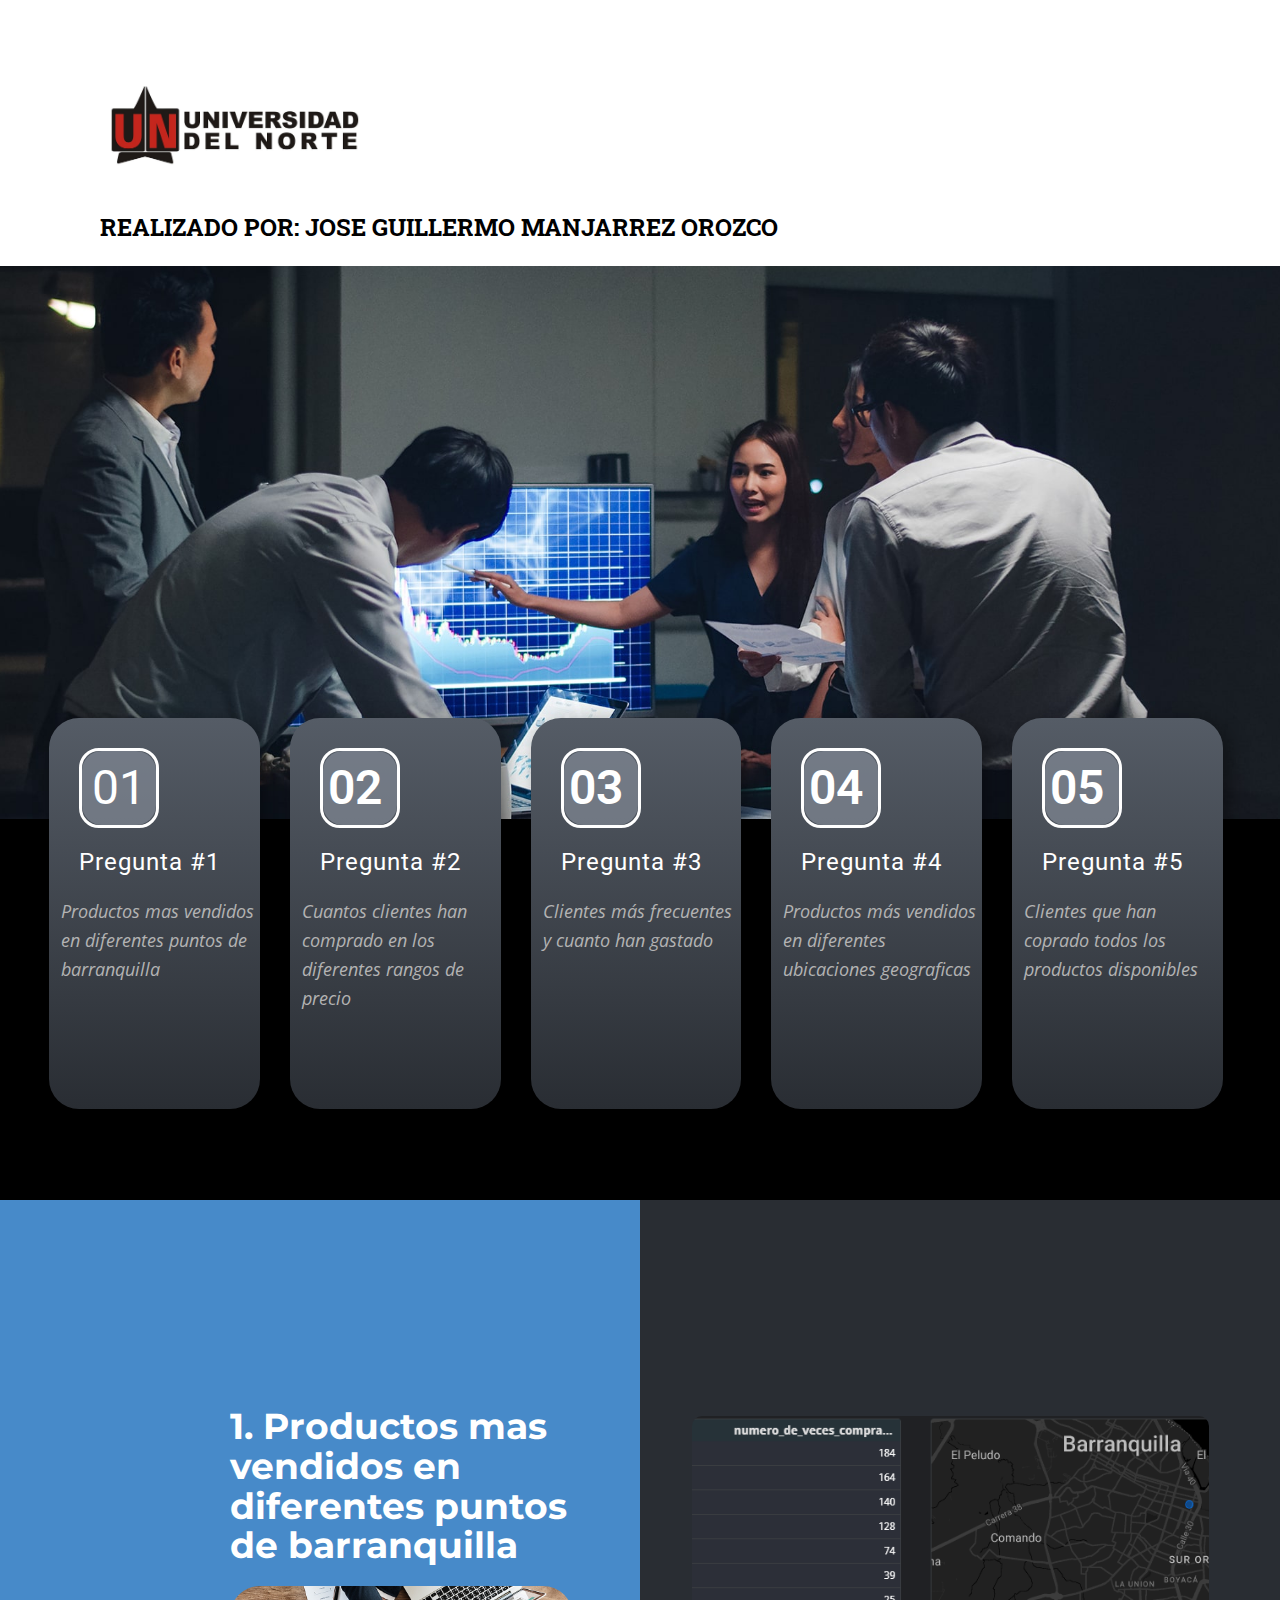
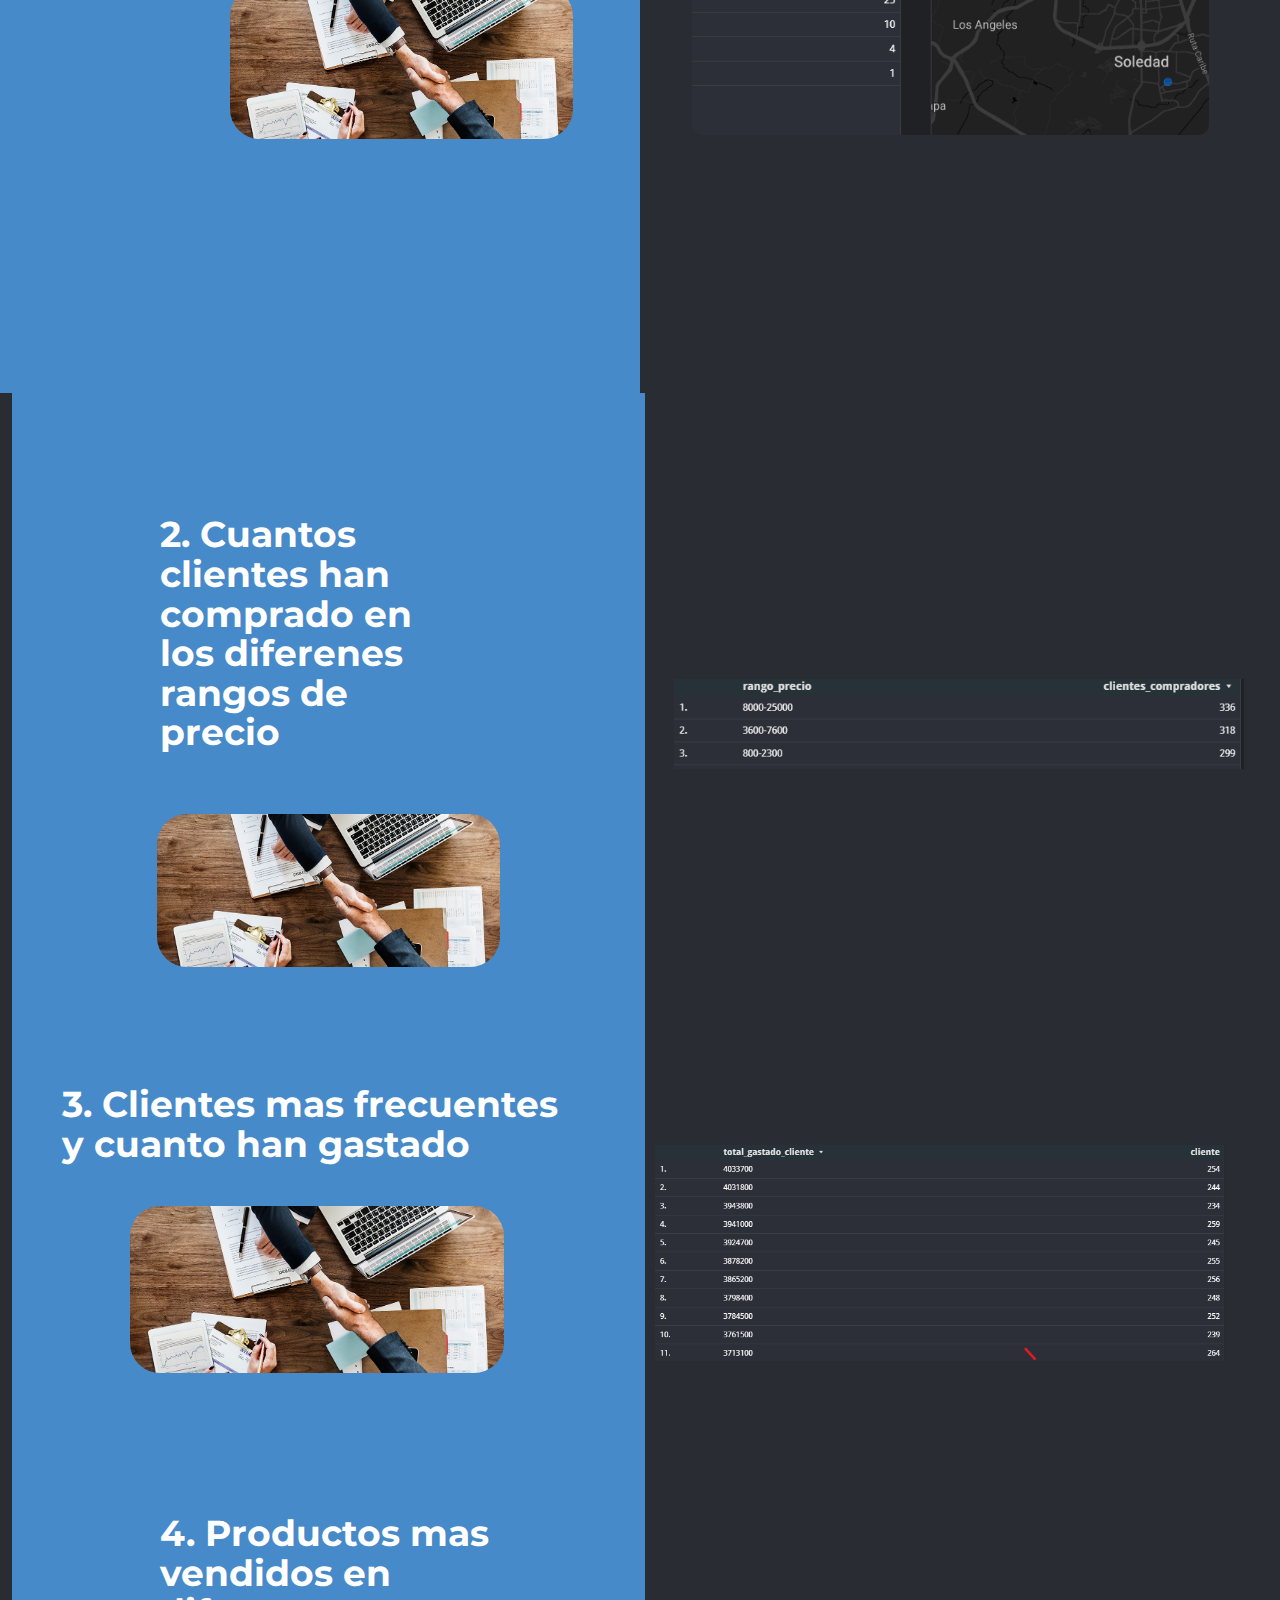
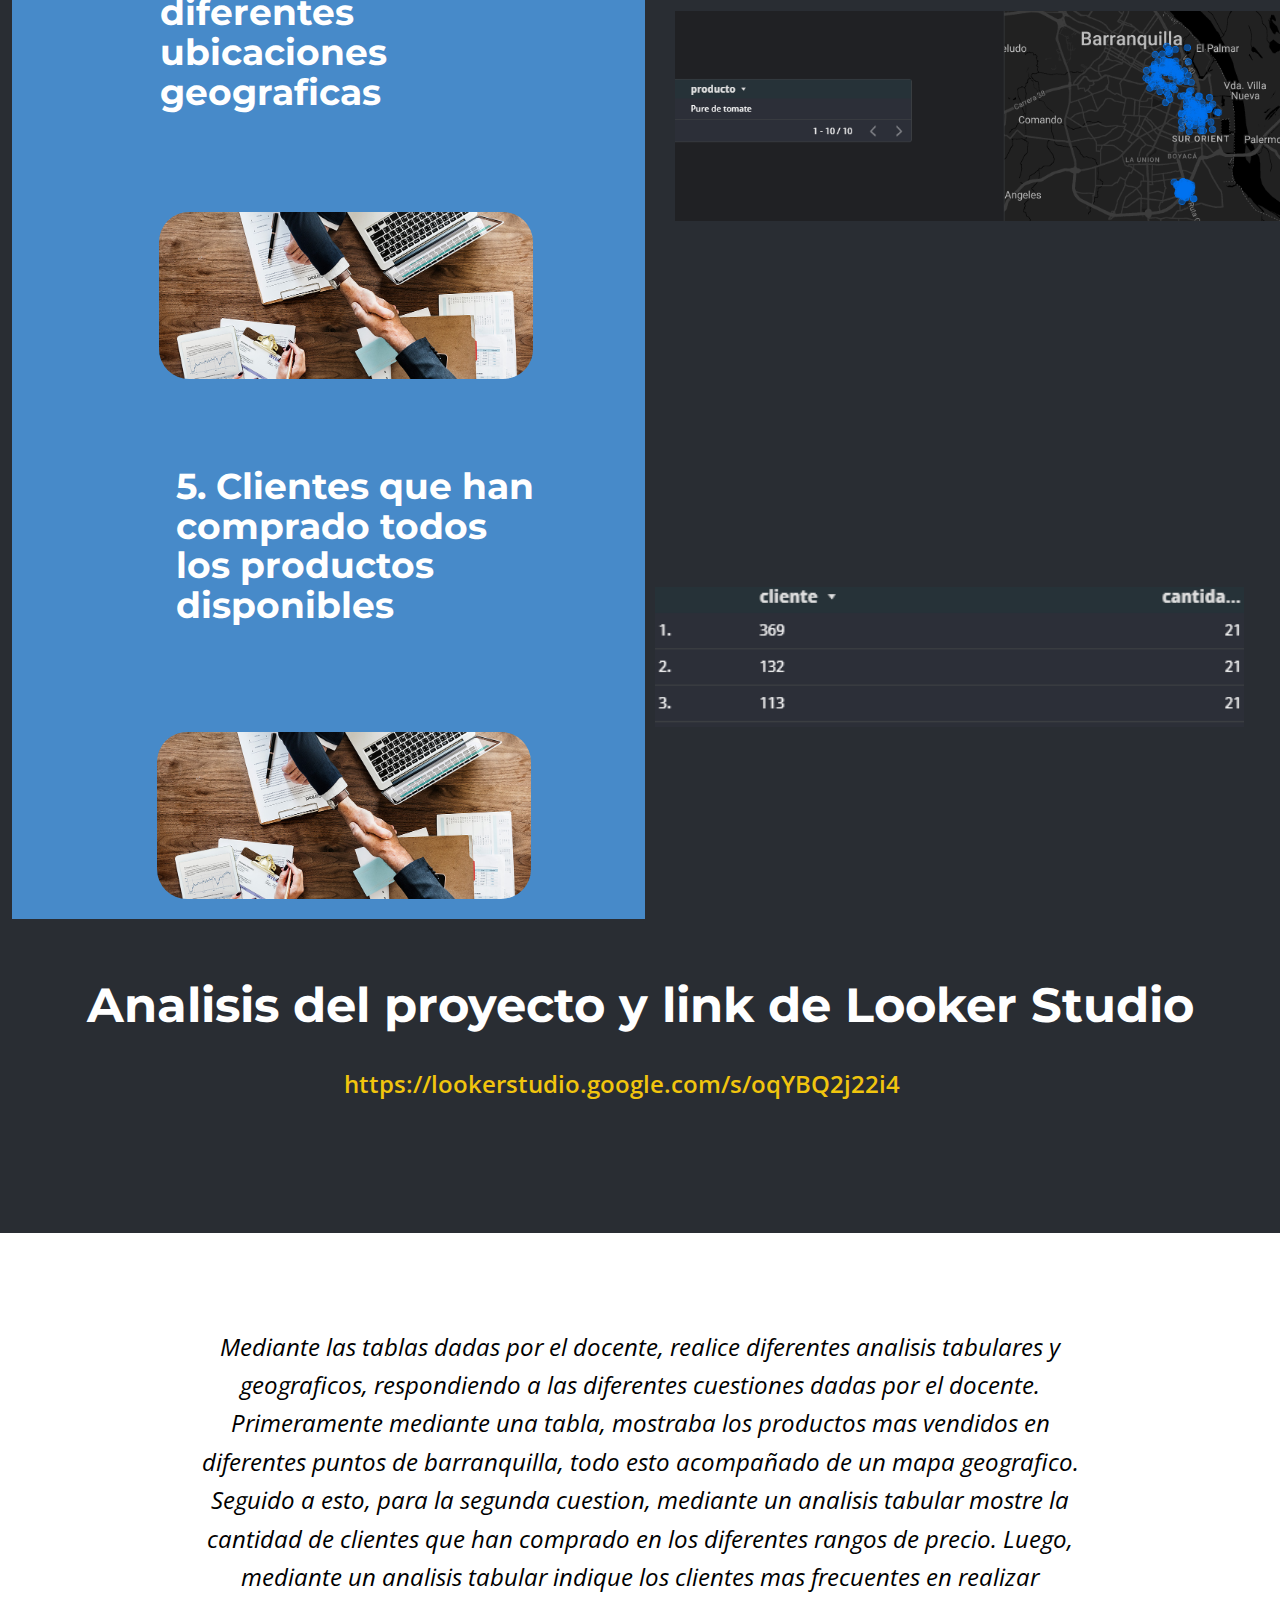
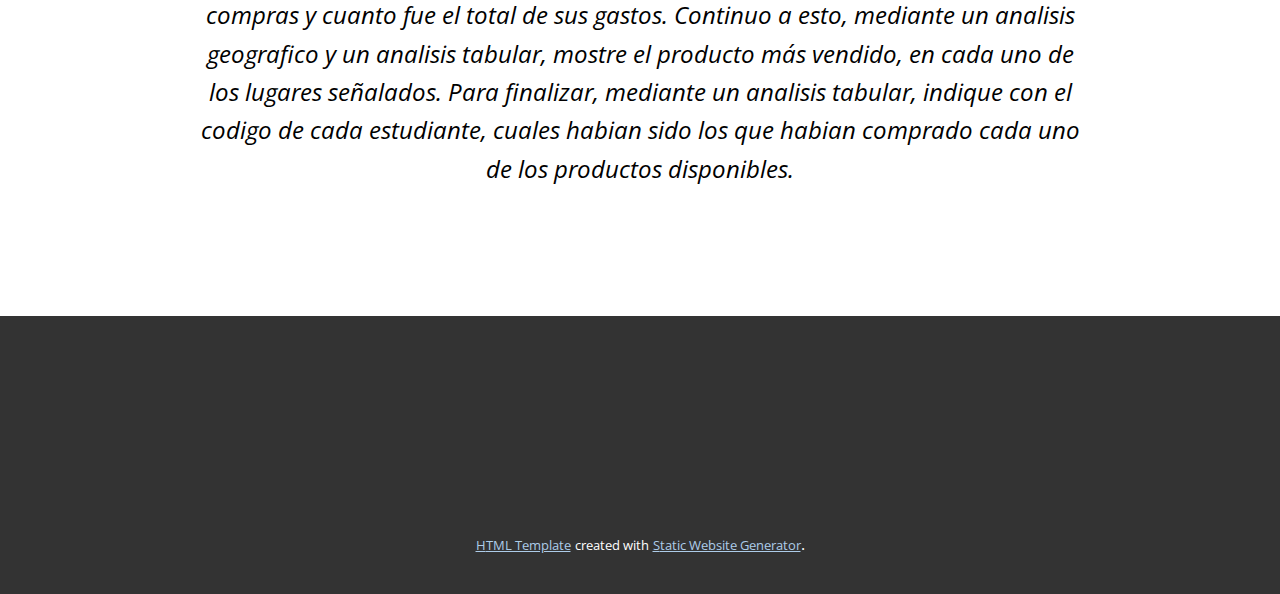
<file: index.html>
<!DOCTYPE html>
<html style="font-size: 16px;"><head>
    <meta name="viewport" content="width=device-width, initial-scale=1.0">
    <meta charset="utf-8">
    <meta name="keywords" content="01, 02, 03, 04, ​A Founder Branding Agency, Meet The Team
Our Professionals, ​How does startup funding work?, ​Your vision plus our expertise, ​Small Pricing Plan For Your Creative Business, ​Consulting Successes">
    <meta name="description" content="">
    <title>Página 2</title>
    <link rel="stylesheet" href="nicepage.css" media="screen">
<link rel="stylesheet" href="Página-2.css" media="screen">
    <script class="u-script" type="text/javascript" src="jquery-1.9.1.min.js" defer=""></script>
    <script class="u-script" type="text/javascript" src="nicepage.js" defer=""></script>
    <meta name="generator" content="Nicepage 5.10.4, nicepage.com">
    <link id="u-theme-google-font" rel="stylesheet" href="https://fonts.googleapis.com/css?family=Roboto:100,100i,300,300i,400,400i,500,500i,700,700i,900,900i|Open+Sans:300,300i,400,400i,500,500i,600,600i,700,700i,800,800i">
    <link id="u-page-google-font" rel="stylesheet" href="https://fonts.googleapis.com/css?family=Montserrat:100,100i,200,200i,300,300i,400,400i,500,500i,600,600i,700,700i,800,800i,900,900i|Roboto+Slab:100,200,300,400,500,600,700,800,900">
    
    
    
    
    
    <script type="application/ld+json">{
		"@context": "http://schema.org",
		"@type": "Organization",
		"name": ""
}</script>
    <meta name="theme-color" content="#478ac9">
    <meta property="og:title" content="Página 2">
    <meta property="og:type" content="website">
  <meta data-intl-tel-input-cdn-path="intlTelInput/"></head>
  <body data-home-page="https://site1-27751.nicepage.io/Página-2.html?version=b1767255-026f-4eca-86a6-0f8b347a9a9d" data-home-page-title="Página 2" class="u-body u-xl-mode" data-lang="en"><header class="u-clearfix u-header u-header" id="sec-5e6d"><div class="u-clearfix u-sheet u-sheet-1">
        <img class="u-image u-image-contain u-image-default u-image-1" src="images/image4.png" alt="" data-image-width="1200" data-image-height="457">
        <p class="u-custom-font u-font-roboto-slab u-small-text u-text u-text-black u-text-variant u-text-1">Realizado por: Jose Guillermo Manjarrez Orozco</p>
      </div></header> 
    <section class="u-align-center u-black u-clearfix u-section-1" id="sec-039a">
      <img class="u-expanded-width u-image u-image-1" src="images/swa-min.jpg">
      <div class="u-list u-list-1">
        <div class="u-repeater u-repeater-1">
          <div class="u-align-left u-container-style u-gradient u-list-item u-radius-30 u-repeater-item u-shape-round u-list-item-1">
            <div class="u-container-layout u-similar-container u-container-layout-1">
              <div class="u-align-center u-border-radius-50 u-container-style u-group u-opacity u-opacity-65 u-palette-5-dark-1 u-radius-20 u-shape-round u-group-1">
                <div class="u-container-layout u-valign-middle u-container-layout-2">
                  <h2 class="u-text u-text-1">01</h2>
                </div>
              </div>
              <h5 class="u-text u-text-body-alt-color u-text-2">Pregunta #1</h5>
              <p class="u-text u-text-grey-30 u-text-3">Productos mas vendidos en diferentes puntos de barranquilla</p>
            </div>
          </div>
          <div class="u-align-left u-container-style u-gradient u-list-item u-radius-30 u-repeater-item u-shape-round u-list-item-2">
            <div class="u-container-layout u-similar-container u-container-layout-3">
              <div class="u-align-center u-border-radius-50 u-container-style u-group u-opacity u-opacity-65 u-palette-5-dark-1 u-radius-20 u-shape-round u-video-cover u-group-2">
                <div class="u-container-layout u-valign-middle u-container-layout-4">
                  <h2 class="u-text u-text-default u-text-4">02</h2>
                </div>
              </div>
              <h5 class="u-text u-text-body-alt-color u-text-5"> Pregunta #2</h5>
              <p class="u-text u-text-grey-30 u-text-6">Cuantos clientes han comprado en los diferentes rangos de precio</p>
            </div>
          </div>
          <div class="u-align-left u-container-style u-gradient u-list-item u-radius-30 u-repeater-item u-shape-round u-list-item-3">
            <div class="u-container-layout u-similar-container u-container-layout-5">
              <div class="u-align-center u-border-radius-50 u-container-style u-group u-opacity u-opacity-65 u-palette-5-dark-1 u-radius-20 u-shape-round u-video-cover u-group-3">
                <div class="u-container-layout u-valign-middle u-container-layout-6">
                  <h2 class="u-text u-text-default u-text-7">03</h2>
                </div>
              </div>
              <h5 class="u-text u-text-body-alt-color u-text-8"> Pregunta #3</h5>
              <p class="u-text u-text-grey-30 u-text-9">Clientes más frecuentes y cuanto han gastado</p>
            </div>
          </div>
          <div class="u-align-left u-container-style u-gradient u-list-item u-radius-30 u-repeater-item u-shape-round u-list-item-3">
            <div class="u-container-layout u-similar-container u-container-layout-5">
              <div class="u-align-center u-border-radius-50 u-container-style u-group u-opacity u-opacity-65 u-palette-5-dark-1 u-radius-20 u-shape-round u-video-cover u-group-3">
                <div class="u-container-layout u-valign-middle u-container-layout-6">
                  <h2 class="u-text u-text-default u-text-7">04</h2>
                </div>
              </div>
              <h5 class="u-text u-text-body-alt-color u-text-8">Pregunta #4</h5>
              <p class="u-text u-text-grey-30 u-text-12">Productos más vendidos en diferentes ubicaciones geograficas</p>
            </div>
          </div>
          <div class="u-align-left u-container-style u-gradient u-list-item u-radius-30 u-repeater-item u-shape-round u-list-item-5">
            <div class="u-container-layout u-similar-container u-container-layout-9">
              <div class="u-align-center u-border-radius-50 u-container-style u-group u-opacity u-opacity-65 u-palette-5-dark-1 u-radius-20 u-shape-round u-video-cover u-group-5">
                <div class="u-container-layout u-valign-middle u-container-layout-10">
                  <h2 class="u-text u-text-default u-text-13">05</h2>
                </div>
              </div>
              <h5 class="u-text u-text-body-alt-color u-text-14"> Pregunta #5</h5>
              <p class="u-text u-text-grey-30 u-text-15">Clientes que han coprado todos los productos disponibles</p>
            </div>
          </div>
        </div>
      </div>
    </section>
    <section class="u-align-center u-clearfix u-section-2" id="sec-cb4e">
      <div class="u-clearfix u-expanded-width u-layout-wrap u-layout-wrap-1">
        <div class="u-gutter-0 u-layout">
          <div class="u-layout-row">
            <div class="u-align-left u-container-style u-layout-cell u-palette-1-base u-size-30 u-layout-cell-1">
              <div class="u-container-layout u-container-layout-1">
                <h2 class="u-custom-font u-font-montserrat u-text u-text-1"> 1. Productos mas vendidos en diferentes puntos de barranquilla</h2>
                <img class="u-image u-image-round u-radius-30 u-image-1" src="images/hgghgh.jpg" alt="" data-image-width="1000" data-image-height="722">
              </div>
            </div>
            <div class="u-align-left u-container-style u-layout-cell u-palette-5-dark-3 u-shape-rectangle u-size-30 u-layout-cell-2">
              <div class="u-container-layout u-container-layout-2">
                <div class="u-expanded-width u-list u-list-1">
                  <div class="u-repeater u-repeater-1">
                    <div class="u-align-left u-container-style u-list-item u-repeater-item u-shape-rectangle u-list-item-1">
                      <div class="u-container-layout u-similar-container u-container-layout-3"></div>
                    </div>
                    <div class="u-align-left u-container-style u-list-item u-repeater-item u-shape-rectangle u-list-item-2">
                      <div class="u-container-layout u-similar-container u-container-layout-4"></div>
                    </div>
                    <div class="u-align-left u-container-style u-list-item u-repeater-item u-shape-rectangle u-list-item-3">
                      <div class="u-container-layout u-similar-container u-container-layout-5"></div>
                    </div>
                  </div>
                </div>
              </div>
            </div>
          </div>
        </div>
      </div>
      <img class="u-image u-image-round u-radius-10 u-image-2" src="images/Sinttulo.png" alt="" data-image-width="991" data-image-height="378">
    </section>
    <section class="u-clearfix u-palette-5-dark-3 u-section-3" id="carousel_8250">
      <div class="u-clearfix u-gutter-30 u-layout-wrap u-layout-wrap-1">
        <div class="u-layout">
          <div class="u-layout-col">
            <div class="u-size-60">
              <div class="u-layout-row">
                <div class="u-align-left u-container-style u-layout-cell u-radius-30 u-size-19 u-layout-cell-1">
                  <div class="u-container-layout u-valign-middle u-container-layout-1"></div>
                </div>
                <div class="u-align-left u-container-style u-layout-cell u-palette-1-base u-shape-round u-size-34 u-layout-cell-2">
                  <div class="u-container-layout u-container-layout-2">
                    <h2 class="u-custom-font u-font-montserrat u-text u-text-1">2. Cuantos clientes han comprado en los diferenes rangos de precio</h2>
                    <img class="u-image u-image-round u-radius-30 u-image-1" src="images/hgghgh.jpg" alt="" data-image-width="1000" data-image-height="722">
                    <h2 class="u-custom-font u-font-montserrat u-text u-text-2">3. Clientes mas frecuentes y cuanto han gastado</h2>
                    <img class="u-image u-image-round u-radius-30 u-image-2" src="images/hgghgh.jpg" alt="" data-image-width="1000" data-image-height="722">
                    <h2 class="u-custom-font u-font-montserrat u-text u-text-3">4. Productos mas vendidos en diferentes ubicaciones geograficas</h2>
                    <img class="u-image u-image-round u-radius-30 u-image-3" src="images/hgghgh.jpg" alt="" data-image-width="1000" data-image-height="722">
                    <h2 class="u-custom-font u-font-montserrat u-text u-text-4">5. Clientes que han comprado todos los productos disponibles</h2>
                    <img class="u-image u-image-round u-radius-30 u-image-4" src="images/hgghgh.jpg" alt="" data-image-width="1000" data-image-height="722">
                  </div>
                </div>
                <div class="u-align-left u-container-style u-layout-cell u-radius-30 u-shape-round u-size-7 u-layout-cell-3">
                  <div class="u-container-layout u-container-layout-3"></div>
                </div>
              </div>
            </div>
          </div>
        </div>
      </div>
      <img class="u-image u-image-default u-image-5" src="images/image.png" alt="" data-image-width="721" data-image-height="115">
      <img class="u-image u-image-default u-image-6" src="images/image1.png" alt="" data-image-width="902" data-image-height="342">
      <img class="u-image u-image-default u-image-7" src="images/image2.png" alt="" data-image-width="990" data-image-height="288">
      <img class="u-image u-image-default u-image-8" src="images/image3.png" alt="" data-image-width="469" data-image-height="117">
    </section>
    <section class="u-align-center u-clearfix u-section-4" id="carousel_2aaf">
      <div class="u-expanded-width u-palette-5-dark-3 u-shape u-shape-rectangle u-shape-1"></div>
      <h2 class="u-custom-font u-font-montserrat u-text u-text-body-alt-color u-text-default u-text-1">Analisis del proyecto y link de Looker Studio</h2>
      <p class="u-small-text u-text u-text-palette-3-base u-text-variant u-text-2"> https://lookerstudio.google.com/s/oqYBQ2j22i4</p>
      <p class="u-small-text u-text u-text-black u-text-variant u-text-3">Mediante las tablas dadas por el docente, realice diferentes analisis tabulares y geograficos, respondiendo a las diferentes cuestiones dadas por el docente. Primeramente mediante una tabla, mostraba los productos mas vendidos en diferentes puntos de barranquilla, todo esto acompañado de un mapa geografico. Seguido a esto, para la segunda cuestion, mediante un analisis tabular mostre la cantidad de clientes que han comprado en los diferentes rangos de precio. Luego, mediante un analisis tabular indique los clientes mas frecuentes en realizar compras y cuanto fue el total de sus gastos. Continuo a esto, mediante un analisis geografico y un analisis tabular, mostre el producto más vendido, en cada uno de los lugares señalados. Para finalizar, mediante un analisis tabular, indique con el codigo de cada estudiante, cuales habian sido los que habian comprado cada uno de los productos disponibles.</p>
    </section>
    
    
    <footer class="u-align-center u-clearfix u-footer u-grey-80 u-footer" id="sec-25db"><div class="u-clearfix u-sheet u-sheet-1"></div></footer>
    <section class="u-backlink u-clearfix u-grey-80">
      <a class="u-link" href="https://nicepage.com/html-templates" target="_blank">
        <span>HTML Template</span>
      </a>
      <p class="u-text">
        <span>created with</span>
      </p>
      <a class="u-link" href="https://nicepage.com/static-site-generator" target="_blank">
        <span>Static Website Generator</span>
      </a>. 
    </section>
  
</body></html>
</file>
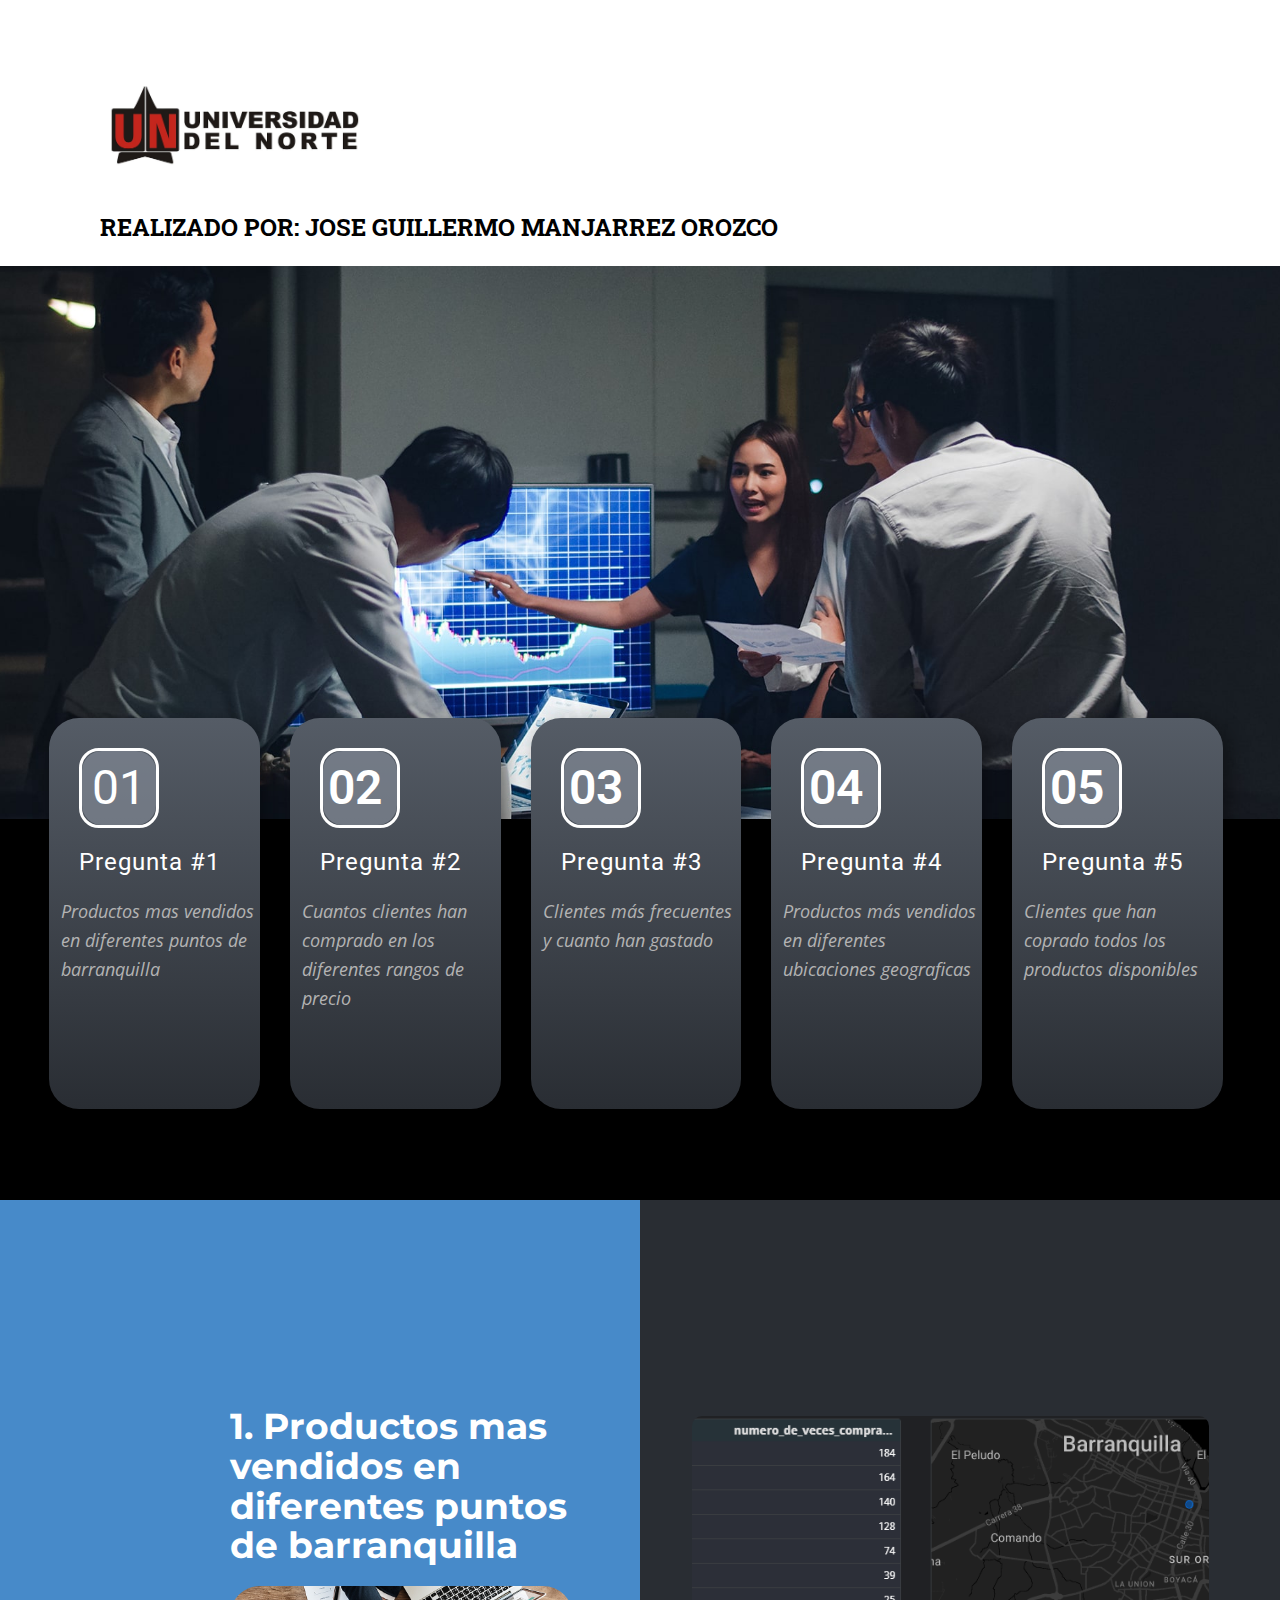
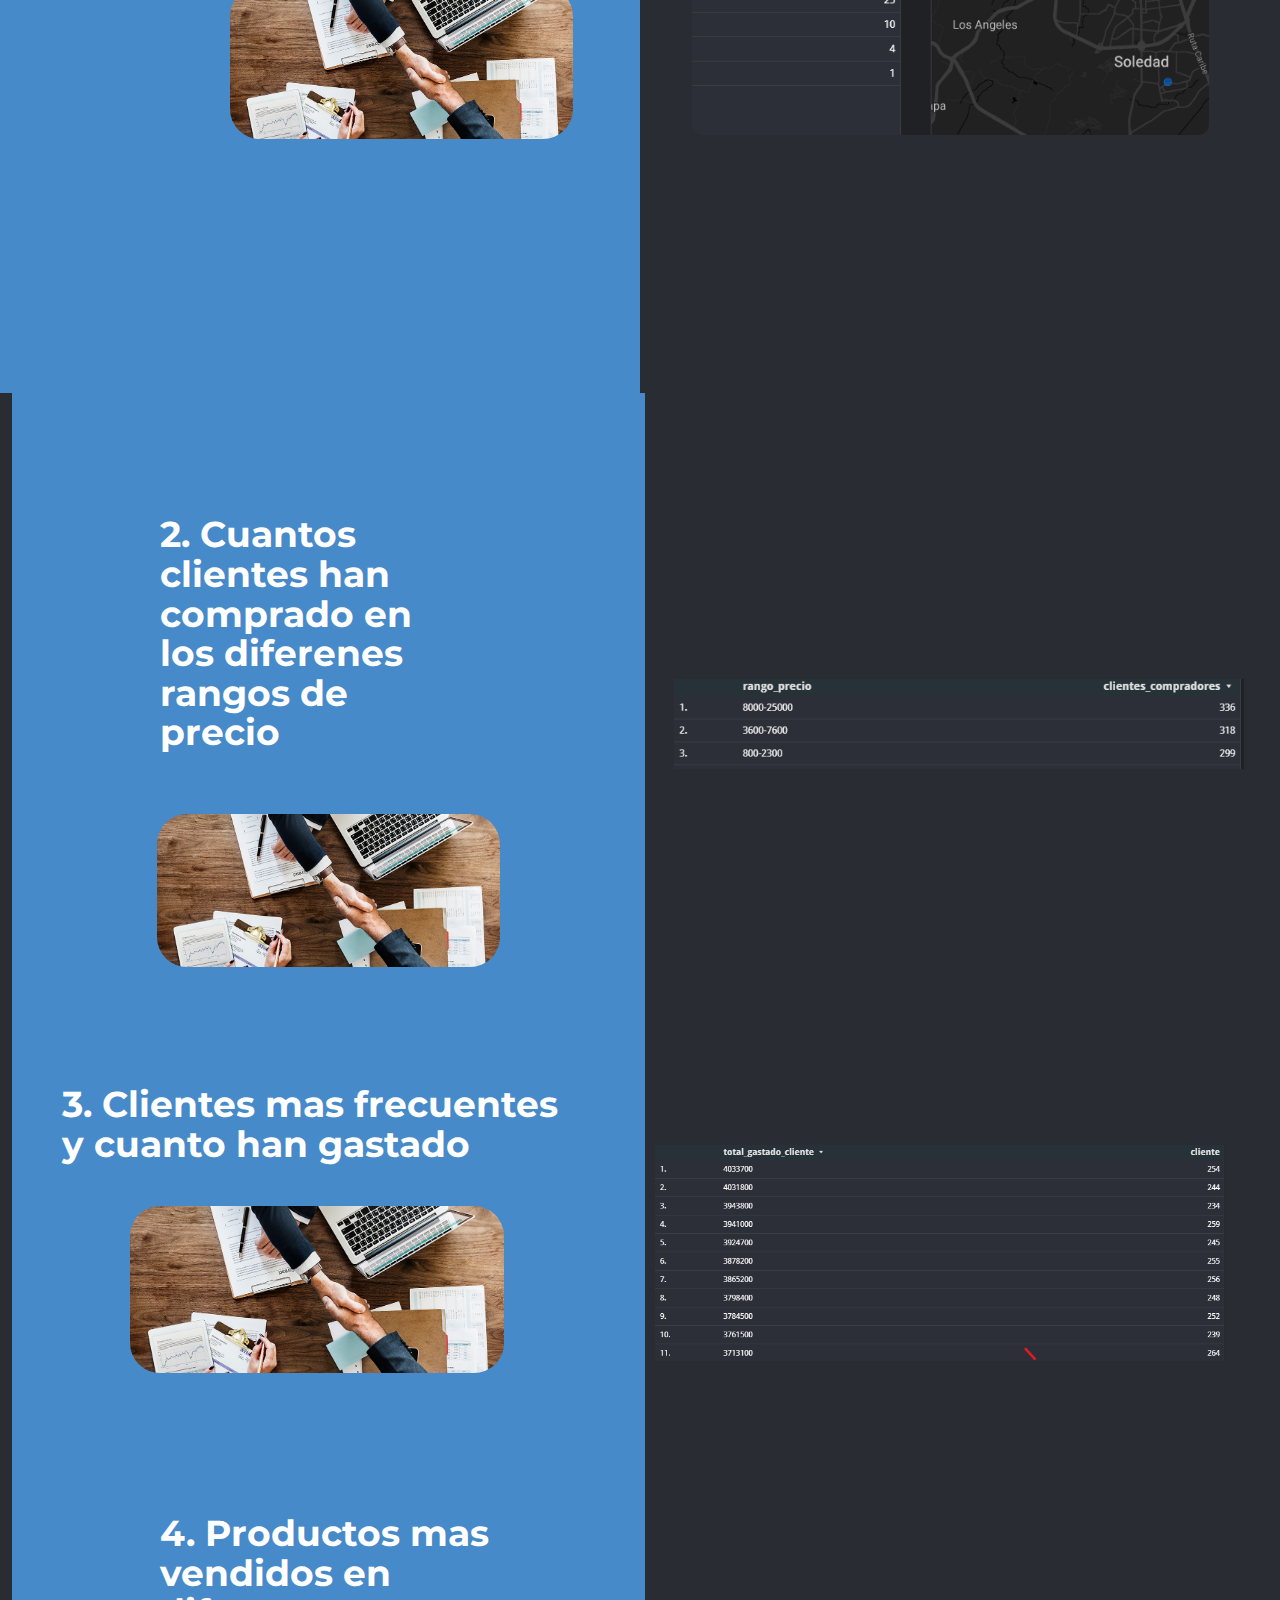
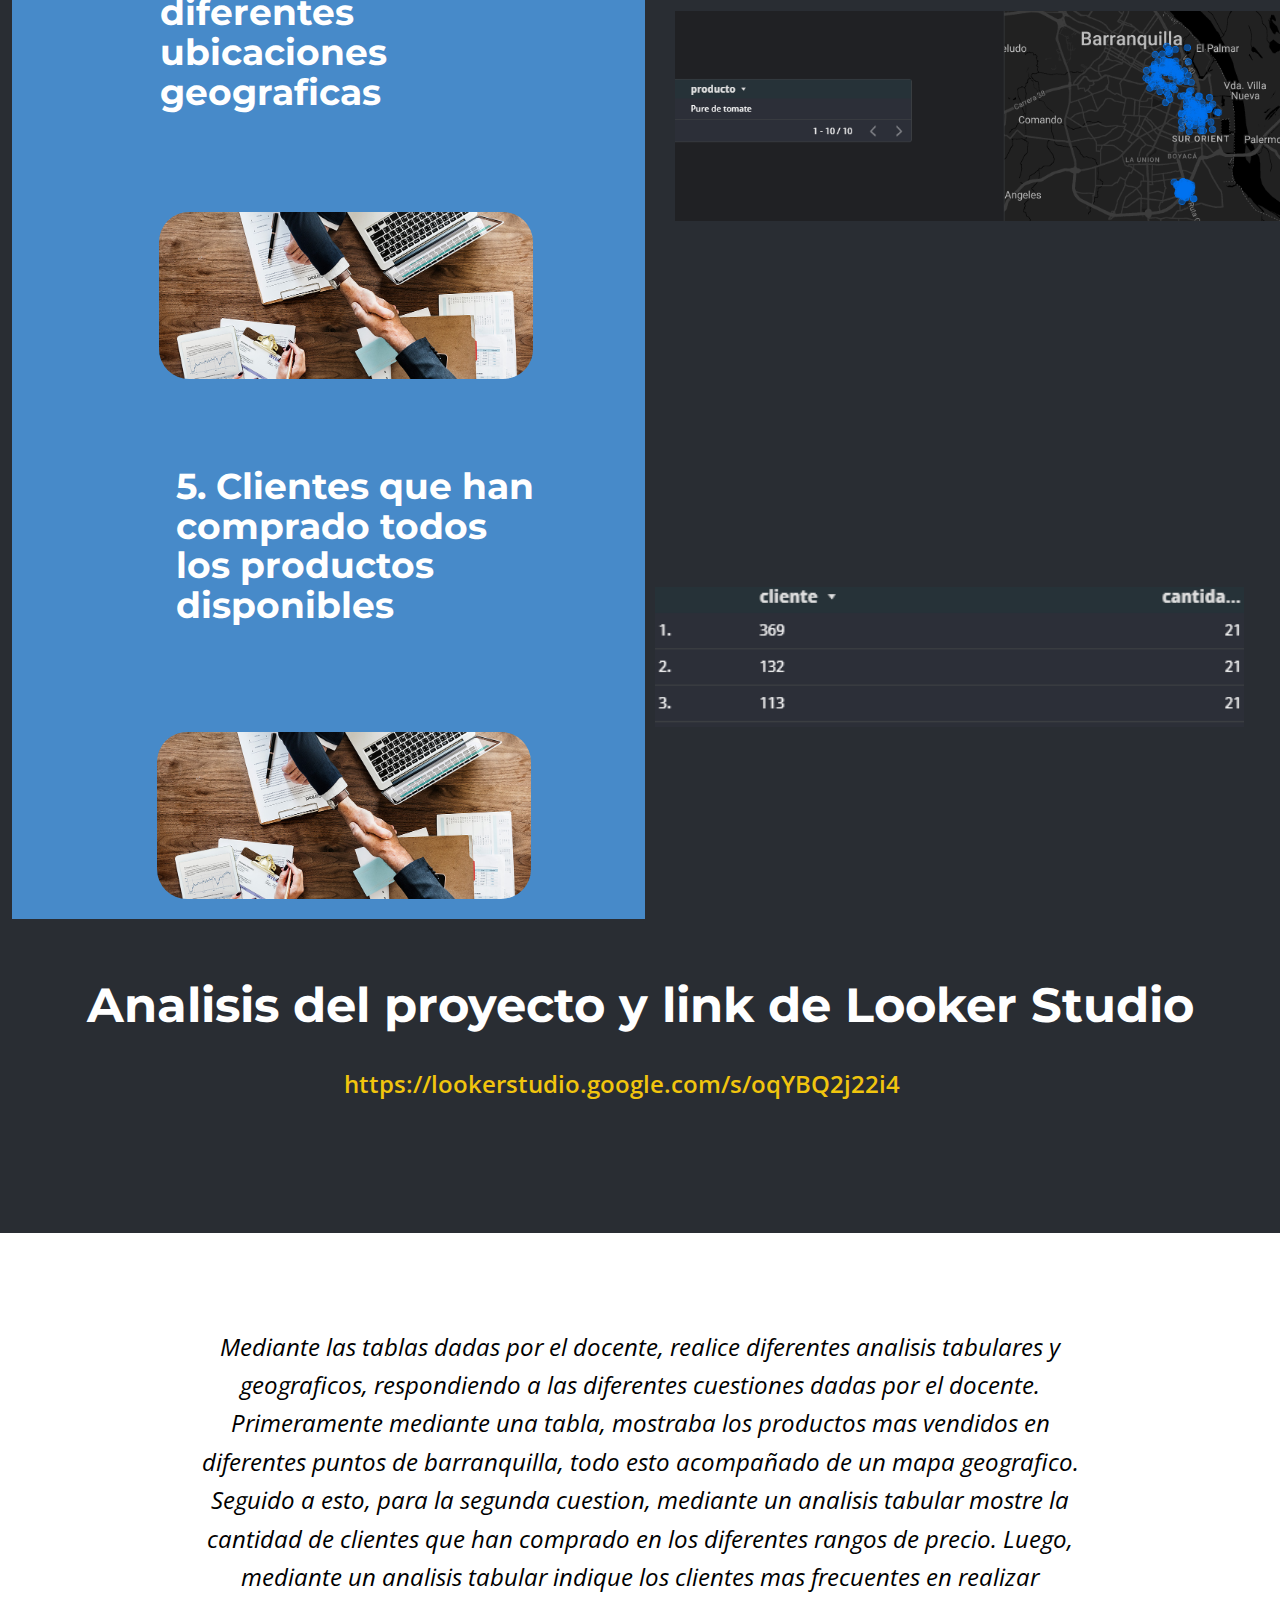
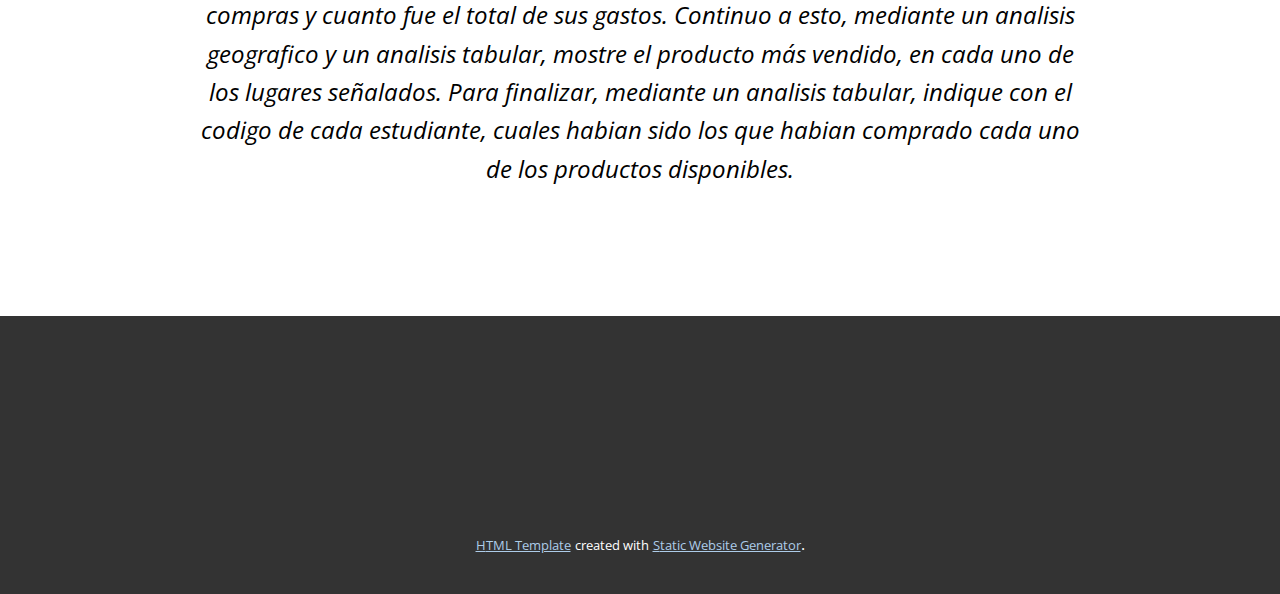
<file: Página-2.html>
<!DOCTYPE html>
<html style="font-size: 16px;"><head>
    <meta name="viewport" content="width=device-width, initial-scale=1.0">
    <meta charset="utf-8">
    <meta name="keywords" content="01, 02, 03, 04, ​A Founder Branding Agency, Meet The Team
Our Professionals, ​How does startup funding work?, ​Your vision plus our expertise, ​Small Pricing Plan For Your Creative Business, ​Consulting Successes">
    <meta name="description" content="">
    <title>Página 2</title>
    <link rel="stylesheet" href="nicepage.css" media="screen">
<link rel="stylesheet" href="Página-2.css" media="screen">
    <script class="u-script" type="text/javascript" src="jquery-1.9.1.min.js" defer=""></script>
    <script class="u-script" type="text/javascript" src="nicepage.js" defer=""></script>
    <meta name="generator" content="Nicepage 5.10.4, nicepage.com">
    <link id="u-theme-google-font" rel="stylesheet" href="https://fonts.googleapis.com/css?family=Roboto:100,100i,300,300i,400,400i,500,500i,700,700i,900,900i|Open+Sans:300,300i,400,400i,500,500i,600,600i,700,700i,800,800i">
    <link id="u-page-google-font" rel="stylesheet" href="https://fonts.googleapis.com/css?family=Montserrat:100,100i,200,200i,300,300i,400,400i,500,500i,600,600i,700,700i,800,800i,900,900i|Roboto+Slab:100,200,300,400,500,600,700,800,900">
    
    
    
    
    
    <script type="application/ld+json">{
		"@context": "http://schema.org",
		"@type": "Organization",
		"name": ""
}</script>
    <meta name="theme-color" content="#478ac9">
    <meta property="og:title" content="Página 2">
    <meta property="og:type" content="website">
  <meta data-intl-tel-input-cdn-path="intlTelInput/"></head>
  <body class="u-body u-xl-mode" data-lang="en"><header class="u-clearfix u-header u-header" id="sec-5e6d"><div class="u-clearfix u-sheet u-sheet-1">
        <img class="u-image u-image-contain u-image-default u-image-1" src="images/image4.png" alt="" data-image-width="1200" data-image-height="457">
        <p class="u-custom-font u-font-roboto-slab u-small-text u-text u-text-black u-text-variant u-text-1">Realizado por: Jose Guillermo Manjarrez Orozco</p>
      </div></header> 
    <section class="u-align-center u-black u-clearfix u-section-1" id="sec-039a">
      <img class="u-expanded-width u-image u-image-1" src="images/swa-min.jpg">
      <div class="u-list u-list-1">
        <div class="u-repeater u-repeater-1">
          <div class="u-align-left u-container-style u-gradient u-list-item u-radius-30 u-repeater-item u-shape-round u-list-item-1">
            <div class="u-container-layout u-similar-container u-container-layout-1">
              <div class="u-align-center u-border-radius-50 u-container-style u-group u-opacity u-opacity-65 u-palette-5-dark-1 u-radius-20 u-shape-round u-group-1">
                <div class="u-container-layout u-valign-middle u-container-layout-2">
                  <h2 class="u-text u-text-1">01</h2>
                </div>
              </div>
              <h5 class="u-text u-text-body-alt-color u-text-2">Pregunta #1</h5>
              <p class="u-text u-text-grey-30 u-text-3">Productos mas vendidos en diferentes puntos de barranquilla</p>
            </div>
          </div>
          <div class="u-align-left u-container-style u-gradient u-list-item u-radius-30 u-repeater-item u-shape-round u-list-item-2">
            <div class="u-container-layout u-similar-container u-container-layout-3">
              <div class="u-align-center u-border-radius-50 u-container-style u-group u-opacity u-opacity-65 u-palette-5-dark-1 u-radius-20 u-shape-round u-video-cover u-group-2">
                <div class="u-container-layout u-valign-middle u-container-layout-4">
                  <h2 class="u-text u-text-default u-text-4">02</h2>
                </div>
              </div>
              <h5 class="u-text u-text-body-alt-color u-text-5"> Pregunta #2</h5>
              <p class="u-text u-text-grey-30 u-text-6">Cuantos clientes han comprado en los diferentes rangos de precio</p>
            </div>
          </div>
          <div class="u-align-left u-container-style u-gradient u-list-item u-radius-30 u-repeater-item u-shape-round u-list-item-3">
            <div class="u-container-layout u-similar-container u-container-layout-5">
              <div class="u-align-center u-border-radius-50 u-container-style u-group u-opacity u-opacity-65 u-palette-5-dark-1 u-radius-20 u-shape-round u-video-cover u-group-3">
                <div class="u-container-layout u-valign-middle u-container-layout-6">
                  <h2 class="u-text u-text-default u-text-7">03</h2>
                </div>
              </div>
              <h5 class="u-text u-text-body-alt-color u-text-8"> Pregunta #3</h5>
              <p class="u-text u-text-grey-30 u-text-9">Clientes más frecuentes y cuanto han gastado</p>
            </div>
          </div>
          <div class="u-align-left u-container-style u-gradient u-list-item u-radius-30 u-repeater-item u-shape-round u-list-item-3">
            <div class="u-container-layout u-similar-container u-container-layout-5">
              <div class="u-align-center u-border-radius-50 u-container-style u-group u-opacity u-opacity-65 u-palette-5-dark-1 u-radius-20 u-shape-round u-video-cover u-group-3">
                <div class="u-container-layout u-valign-middle u-container-layout-6">
                  <h2 class="u-text u-text-default u-text-7">04</h2>
                </div>
              </div>
              <h5 class="u-text u-text-body-alt-color u-text-8">Pregunta #4</h5>
              <p class="u-text u-text-grey-30 u-text-12">Productos más vendidos en diferentes ubicaciones geograficas</p>
            </div>
          </div>
          <div class="u-align-left u-container-style u-gradient u-list-item u-radius-30 u-repeater-item u-shape-round u-list-item-5">
            <div class="u-container-layout u-similar-container u-container-layout-9">
              <div class="u-align-center u-border-radius-50 u-container-style u-group u-opacity u-opacity-65 u-palette-5-dark-1 u-radius-20 u-shape-round u-video-cover u-group-5">
                <div class="u-container-layout u-valign-middle u-container-layout-10">
                  <h2 class="u-text u-text-default u-text-13">05</h2>
                </div>
              </div>
              <h5 class="u-text u-text-body-alt-color u-text-14"> Pregunta #5</h5>
              <p class="u-text u-text-grey-30 u-text-15">Clientes que han coprado todos los productos disponibles</p>
            </div>
          </div>
        </div>
      </div>
    </section>
    <section class="u-align-center u-clearfix u-section-2" id="sec-cb4e">
      <div class="u-clearfix u-expanded-width u-layout-wrap u-layout-wrap-1">
        <div class="u-gutter-0 u-layout">
          <div class="u-layout-row">
            <div class="u-align-left u-container-style u-layout-cell u-palette-1-base u-size-30 u-layout-cell-1">
              <div class="u-container-layout u-container-layout-1">
                <h2 class="u-custom-font u-font-montserrat u-text u-text-1"> 1. Productos mas vendidos en diferentes puntos de barranquilla</h2>
                <img class="u-image u-image-round u-radius-30 u-image-1" src="images/hgghgh.jpg" alt="" data-image-width="1000" data-image-height="722">
              </div>
            </div>
            <div class="u-align-left u-container-style u-layout-cell u-palette-5-dark-3 u-shape-rectangle u-size-30 u-layout-cell-2">
              <div class="u-container-layout u-container-layout-2">
                <div class="u-expanded-width u-list u-list-1">
                  <div class="u-repeater u-repeater-1">
                    <div class="u-align-left u-container-style u-list-item u-repeater-item u-shape-rectangle u-list-item-1">
                      <div class="u-container-layout u-similar-container u-container-layout-3"></div>
                    </div>
                    <div class="u-align-left u-container-style u-list-item u-repeater-item u-shape-rectangle u-list-item-2">
                      <div class="u-container-layout u-similar-container u-container-layout-4"></div>
                    </div>
                    <div class="u-align-left u-container-style u-list-item u-repeater-item u-shape-rectangle u-list-item-3">
                      <div class="u-container-layout u-similar-container u-container-layout-5"></div>
                    </div>
                  </div>
                </div>
              </div>
            </div>
          </div>
        </div>
      </div>
      <img class="u-image u-image-round u-radius-10 u-image-2" src="images/Sinttulo.png" alt="" data-image-width="991" data-image-height="378">
    </section>
    <section class="u-clearfix u-palette-5-dark-3 u-section-3" id="carousel_8250">
      <div class="u-clearfix u-gutter-30 u-layout-wrap u-layout-wrap-1">
        <div class="u-layout">
          <div class="u-layout-col">
            <div class="u-size-60">
              <div class="u-layout-row">
                <div class="u-align-left u-container-style u-layout-cell u-radius-30 u-size-19 u-layout-cell-1">
                  <div class="u-container-layout u-valign-middle u-container-layout-1"></div>
                </div>
                <div class="u-align-left u-container-style u-layout-cell u-palette-1-base u-shape-round u-size-34 u-layout-cell-2">
                  <div class="u-container-layout u-container-layout-2">
                    <h2 class="u-custom-font u-font-montserrat u-text u-text-1">2. Cuantos clientes han comprado en los diferenes rangos de precio</h2>
                    <img class="u-image u-image-round u-radius-30 u-image-1" src="images/hgghgh.jpg" alt="" data-image-width="1000" data-image-height="722">
                    <h2 class="u-custom-font u-font-montserrat u-text u-text-2">3. Clientes mas frecuentes y cuanto han gastado</h2>
                    <img class="u-image u-image-round u-radius-30 u-image-2" src="images/hgghgh.jpg" alt="" data-image-width="1000" data-image-height="722">
                    <h2 class="u-custom-font u-font-montserrat u-text u-text-3">4. Productos mas vendidos en diferentes ubicaciones geograficas</h2>
                    <img class="u-image u-image-round u-radius-30 u-image-3" src="images/hgghgh.jpg" alt="" data-image-width="1000" data-image-height="722">
                    <h2 class="u-custom-font u-font-montserrat u-text u-text-4">5. Clientes que han comprado todos los productos disponibles</h2>
                    <img class="u-image u-image-round u-radius-30 u-image-4" src="images/hgghgh.jpg" alt="" data-image-width="1000" data-image-height="722">
                  </div>
                </div>
                <div class="u-align-left u-container-style u-layout-cell u-radius-30 u-shape-round u-size-7 u-layout-cell-3">
                  <div class="u-container-layout u-container-layout-3"></div>
                </div>
              </div>
            </div>
          </div>
        </div>
      </div>
      <img class="u-image u-image-default u-image-5" src="images/image.png" alt="" data-image-width="721" data-image-height="115">
      <img class="u-image u-image-default u-image-6" src="images/image1.png" alt="" data-image-width="902" data-image-height="342">
      <img class="u-image u-image-default u-image-7" src="images/image2.png" alt="" data-image-width="990" data-image-height="288">
      <img class="u-image u-image-default u-image-8" src="images/image3.png" alt="" data-image-width="469" data-image-height="117">
    </section>
    <section class="u-align-center u-clearfix u-section-4" id="carousel_2aaf">
      <div class="u-expanded-width u-palette-5-dark-3 u-shape u-shape-rectangle u-shape-1"></div>
      <h2 class="u-custom-font u-font-montserrat u-text u-text-body-alt-color u-text-default u-text-1">Analisis del proyecto y link de Looker Studio</h2>
      <p class="u-small-text u-text u-text-palette-3-base u-text-variant u-text-2"> https://lookerstudio.google.com/s/oqYBQ2j22i4</p>
      <p class="u-small-text u-text u-text-black u-text-variant u-text-3">Mediante las tablas dadas por el docente, realice diferentes analisis tabulares y geograficos, respondiendo a las diferentes cuestiones dadas por el docente. Primeramente mediante una tabla, mostraba los productos mas vendidos en diferentes puntos de barranquilla, todo esto acompañado de un mapa geografico. Seguido a esto, para la segunda cuestion, mediante un analisis tabular mostre la cantidad de clientes que han comprado en los diferentes rangos de precio. Luego, mediante un analisis tabular indique los clientes mas frecuentes en realizar compras y cuanto fue el total de sus gastos. Continuo a esto, mediante un analisis geografico y un analisis tabular, mostre el producto más vendido, en cada uno de los lugares señalados. Para finalizar, mediante un analisis tabular, indique con el codigo de cada estudiante, cuales habian sido los que habian comprado cada uno de los productos disponibles.</p>
    </section>
    
    
    <footer class="u-align-center u-clearfix u-footer u-grey-80 u-footer" id="sec-25db"><div class="u-clearfix u-sheet u-sheet-1"></div></footer>
    <section class="u-backlink u-clearfix u-grey-80">
      <a class="u-link" href="https://nicepage.com/html-templates" target="_blank">
        <span>HTML Template</span>
      </a>
      <p class="u-text">
        <span>created with</span>
      </p>
      <a class="u-link" href="https://nicepage.com/static-site-generator" target="_blank">
        <span>Static Website Generator</span>
      </a>. 
    </section>
  
</body></html>
</file>
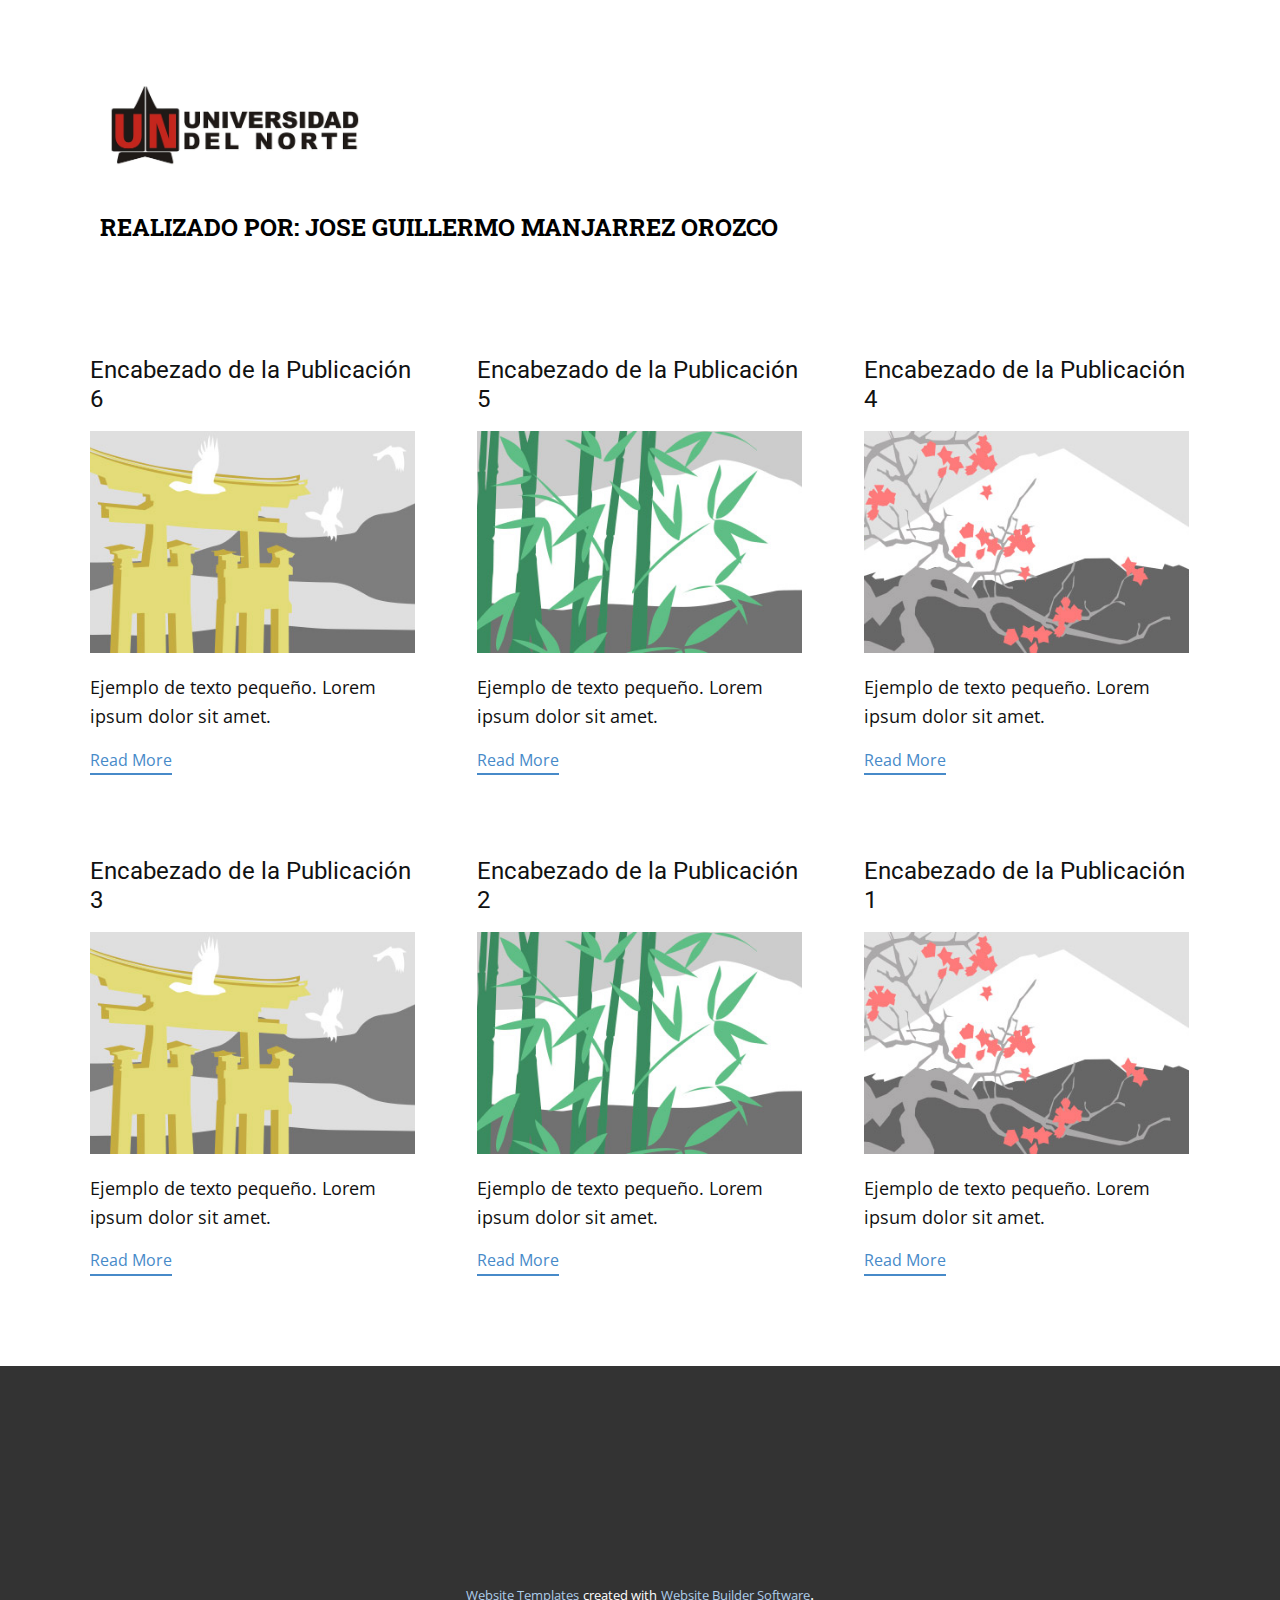
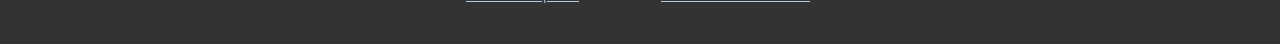
<file: blog/blog.html>
<!DOCTYPE html>
<html style="font-size: 16px;"><head>
    <meta name="viewport" content="width=device-width, initial-scale=1.0">
    <meta charset="utf-8">
    <meta name="keywords" content="">
    <meta name="description" content="">
    <title>Blog Template</title>
    <link rel="stylesheet" href="../nicepage.css" media="screen">
<link rel="stylesheet" href="../Blog-Template.css" media="screen">
    <script class="u-script" type="text/javascript" src="../jquery-1.9.1.min.js" defer=""></script>
    <script class="u-script" type="text/javascript" src="../nicepage.js" defer=""></script>
    <meta name="generator" content="Nicepage 5.10.4, nicepage.com">
    <link id="u-theme-google-font" rel="stylesheet" href="https://fonts.googleapis.com/css?family=Roboto:100,100i,300,300i,400,400i,500,500i,700,700i,900,900i|Open+Sans:300,300i,400,400i,500,500i,600,600i,700,700i,800,800i">
    <link id="u-page-google-font" rel="stylesheet" href="https://fonts.googleapis.com/css?family=Roboto+Slab:100,200,300,400,500,600,700,800,900">
    
    
    <script type="application/ld+json">{
		"@context": "http://schema.org",
		"@type": "Organization",
		"name": ""
}</script>
    <meta name="theme-color" content="#478ac9">
  <meta data-intl-tel-input-cdn-path="intlTelInput/"></head>
  <body class="u-body u-xl-mode" data-lang="en"><header class="u-clearfix u-header u-header" id="sec-5e6d"><div class="u-clearfix u-sheet u-sheet-1">
        <img class="u-image u-image-contain u-image-default u-image-1" src="../images/image4.png" alt="" data-image-width="1200" data-image-height="457">
        <p class="u-custom-font u-font-roboto-slab u-small-text u-text u-text-black u-text-variant u-text-1">Realizado por: Jose Guillermo Manjarrez Orozco</p>
      </div></header>
    <section class="u-clearfix u-section-1" id="sec-21dc">
      <div class="u-clearfix u-sheet u-valign-middle u-sheet-1"><!--blog--><!--blog_options_json--><!--{"type":"Recent","source":"","tags":"","count":""}--><!--/blog_options_json-->
        <div class="u-blog u-expanded-width u-repeater u-repeater-1"><!--blog_post-->
          <div class="u-blog-post u-container-style u-repeater-item u-white u-repeater-item-1">
            <div class="u-container-layout u-similar-container u-valign-top u-container-layout-1"><!--blog_post_header-->
              <h4 class="u-blog-control u-text u-text-1">
                <a class="u-post-header-link" href="../blog/enviar-5.html">Encabezado de la Publicación 6</a>
              </h4><!--/blog_post_header--><!--blog_post_image-->
              <a class="u-post-header-link" href="../blog/enviar-5.html"><img alt="" class="u-blog-control u-expanded-width u-image u-image-default u-image-1" src="../images/8ad73f3c.jpeg"></a><!--/blog_post_image--><!--blog_post_content-->
              <div class="u-blog-control u-post-content u-text u-text-2 fr-view">Ejemplo de texto pequeño. Lorem ipsum dolor sit amet.</div><!--/blog_post_content--><!--blog_post_readmore-->
              <a href="../blog/enviar-5.html" class="u-blog-control u-border-2 u-border-palette-1-base u-btn u-btn-rectangle u-button-style u-none u-btn-1"><!--blog_post_readmore_content--><!--options_json--><!--{"content":"","defaultValue":"Read More"}--><!--/options_json-->Read More<!--/blog_post_readmore_content--></a><!--/blog_post_readmore-->
            </div>
          </div><div class="u-blog-post u-container-style u-repeater-item u-video-cover u-white">
            <div class="u-container-layout u-similar-container u-valign-top u-container-layout-2"><!--blog_post_header-->
              <h4 class="u-blog-control u-text u-text-3">
                <a class="u-post-header-link" href="../blog/enviar-4.html">Encabezado de la Publicación 5</a>
              </h4><!--/blog_post_header--><!--blog_post_image-->
              <a class="u-post-header-link" href="../blog/enviar-4.html"><img alt="" class="u-blog-control u-expanded-width u-image u-image-default u-image-2" src="../images/68f64b9d.jpeg"></a><!--/blog_post_image--><!--blog_post_content-->
              <div class="u-blog-control u-post-content u-text u-text-4 fr-view">Ejemplo de texto pequeño. Lorem ipsum dolor sit amet.</div><!--/blog_post_content--><!--blog_post_readmore-->
              <a href="../blog/enviar-4.html" class="u-blog-control u-border-2 u-border-palette-1-base u-btn u-btn-rectangle u-button-style u-none u-btn-2"><!--blog_post_readmore_content--><!--options_json--><!--{"content":"","defaultValue":"Read More"}--><!--/options_json-->Read More<!--/blog_post_readmore_content--></a><!--/blog_post_readmore-->
            </div>
          </div><div class="u-blog-post u-container-style u-repeater-item u-video-cover u-white">
            <div class="u-container-layout u-similar-container u-valign-top u-container-layout-3"><!--blog_post_header-->
              <h4 class="u-blog-control u-text u-text-5">
                <a class="u-post-header-link" href="../blog/enviar-3.html">Encabezado de la Publicación 4</a>
              </h4><!--/blog_post_header--><!--blog_post_image-->
              <a class="u-post-header-link" href="../blog/enviar-3.html"><img alt="" class="u-blog-control u-expanded-width u-image u-image-default u-image-3" src="../images/0fd3416c.jpeg"></a><!--/blog_post_image--><!--blog_post_content-->
              <div class="u-blog-control u-post-content u-text u-text-6 fr-view">Ejemplo de texto pequeño. Lorem ipsum dolor sit amet.</div><!--/blog_post_content--><!--blog_post_readmore-->
              <a href="../blog/enviar-3.html" class="u-blog-control u-border-2 u-border-palette-1-base u-btn u-btn-rectangle u-button-style u-none u-btn-3"><!--blog_post_readmore_content--><!--options_json--><!--{"content":"","defaultValue":"Read More"}--><!--/options_json-->Read More<!--/blog_post_readmore_content--></a><!--/blog_post_readmore-->
            </div>
          </div><div class="u-blog-post u-container-style u-repeater-item u-white u-repeater-item-1">
            <div class="u-container-layout u-similar-container u-valign-top u-container-layout-1"><!--blog_post_header-->
              <h4 class="u-blog-control u-text u-text-1">
                <a class="u-post-header-link" href="../blog/enviar-2.html">Encabezado de la Publicación 3</a>
              </h4><!--/blog_post_header--><!--blog_post_image-->
              <a class="u-post-header-link" href="../blog/enviar-2.html"><img alt="" class="u-blog-control u-expanded-width u-image u-image-default u-image-1" src="../images/8ad73f3c.jpeg"></a><!--/blog_post_image--><!--blog_post_content-->
              <div class="u-blog-control u-post-content u-text u-text-2 fr-view">Ejemplo de texto pequeño. Lorem ipsum dolor sit amet.</div><!--/blog_post_content--><!--blog_post_readmore-->
              <a href="../blog/enviar-2.html" class="u-blog-control u-border-2 u-border-palette-1-base u-btn u-btn-rectangle u-button-style u-none u-btn-1"><!--blog_post_readmore_content--><!--options_json--><!--{"content":"","defaultValue":"Read More"}--><!--/options_json-->Read More<!--/blog_post_readmore_content--></a><!--/blog_post_readmore-->
            </div>
          </div><div class="u-blog-post u-container-style u-repeater-item u-video-cover u-white">
            <div class="u-container-layout u-similar-container u-valign-top u-container-layout-2"><!--blog_post_header-->
              <h4 class="u-blog-control u-text u-text-3">
                <a class="u-post-header-link" href="../blog/enviar-1.html">Encabezado de la Publicación 2</a>
              </h4><!--/blog_post_header--><!--blog_post_image-->
              <a class="u-post-header-link" href="../blog/enviar-1.html"><img alt="" class="u-blog-control u-expanded-width u-image u-image-default u-image-2" src="../images/68f64b9d.jpeg"></a><!--/blog_post_image--><!--blog_post_content-->
              <div class="u-blog-control u-post-content u-text u-text-4 fr-view">Ejemplo de texto pequeño. Lorem ipsum dolor sit amet.</div><!--/blog_post_content--><!--blog_post_readmore-->
              <a href="../blog/enviar-1.html" class="u-blog-control u-border-2 u-border-palette-1-base u-btn u-btn-rectangle u-button-style u-none u-btn-2"><!--blog_post_readmore_content--><!--options_json--><!--{"content":"","defaultValue":"Read More"}--><!--/options_json-->Read More<!--/blog_post_readmore_content--></a><!--/blog_post_readmore-->
            </div>
          </div><div class="u-blog-post u-container-style u-repeater-item u-video-cover u-white">
            <div class="u-container-layout u-similar-container u-valign-top u-container-layout-3"><!--blog_post_header-->
              <h4 class="u-blog-control u-text u-text-5">
                <a class="u-post-header-link" href="../blog/enviar.html">Encabezado de la Publicación 1</a>
              </h4><!--/blog_post_header--><!--blog_post_image-->
              <a class="u-post-header-link" href="../blog/enviar.html"><img alt="" class="u-blog-control u-expanded-width u-image u-image-default u-image-3" src="../images/0fd3416c.jpeg"></a><!--/blog_post_image--><!--blog_post_content-->
              <div class="u-blog-control u-post-content u-text u-text-6 fr-view">Ejemplo de texto pequeño. Lorem ipsum dolor sit amet.</div><!--/blog_post_content--><!--blog_post_readmore-->
              <a href="../blog/enviar.html" class="u-blog-control u-border-2 u-border-palette-1-base u-btn u-btn-rectangle u-button-style u-none u-btn-3"><!--blog_post_readmore_content--><!--options_json--><!--{"content":"","defaultValue":"Read More"}--><!--/options_json-->Read More<!--/blog_post_readmore_content--></a><!--/blog_post_readmore-->
            </div>
          </div><!--/blog_post--><!--blog_post-->
          <!--/blog_post--><!--blog_post-->
          <!--/blog_post-->
        </div><!--/blog-->
      </div>
    </section>
    
    
    <footer class="u-align-center u-clearfix u-footer u-grey-80 u-footer" id="sec-25db"><div class="u-clearfix u-sheet u-sheet-1"></div></footer>
    <section class="u-backlink u-clearfix u-grey-80">
      <a class="u-link" href="https://nicepage.com/website-templates" target="_blank">
        <span>Website Templates</span>
      </a>
      <p class="u-text">
        <span>created with</span>
      </p>
      <a class="u-link" href="" target="_blank">
        <span>Website Builder Software</span>
      </a>. 
    </section>
  
</body></html>
</file>
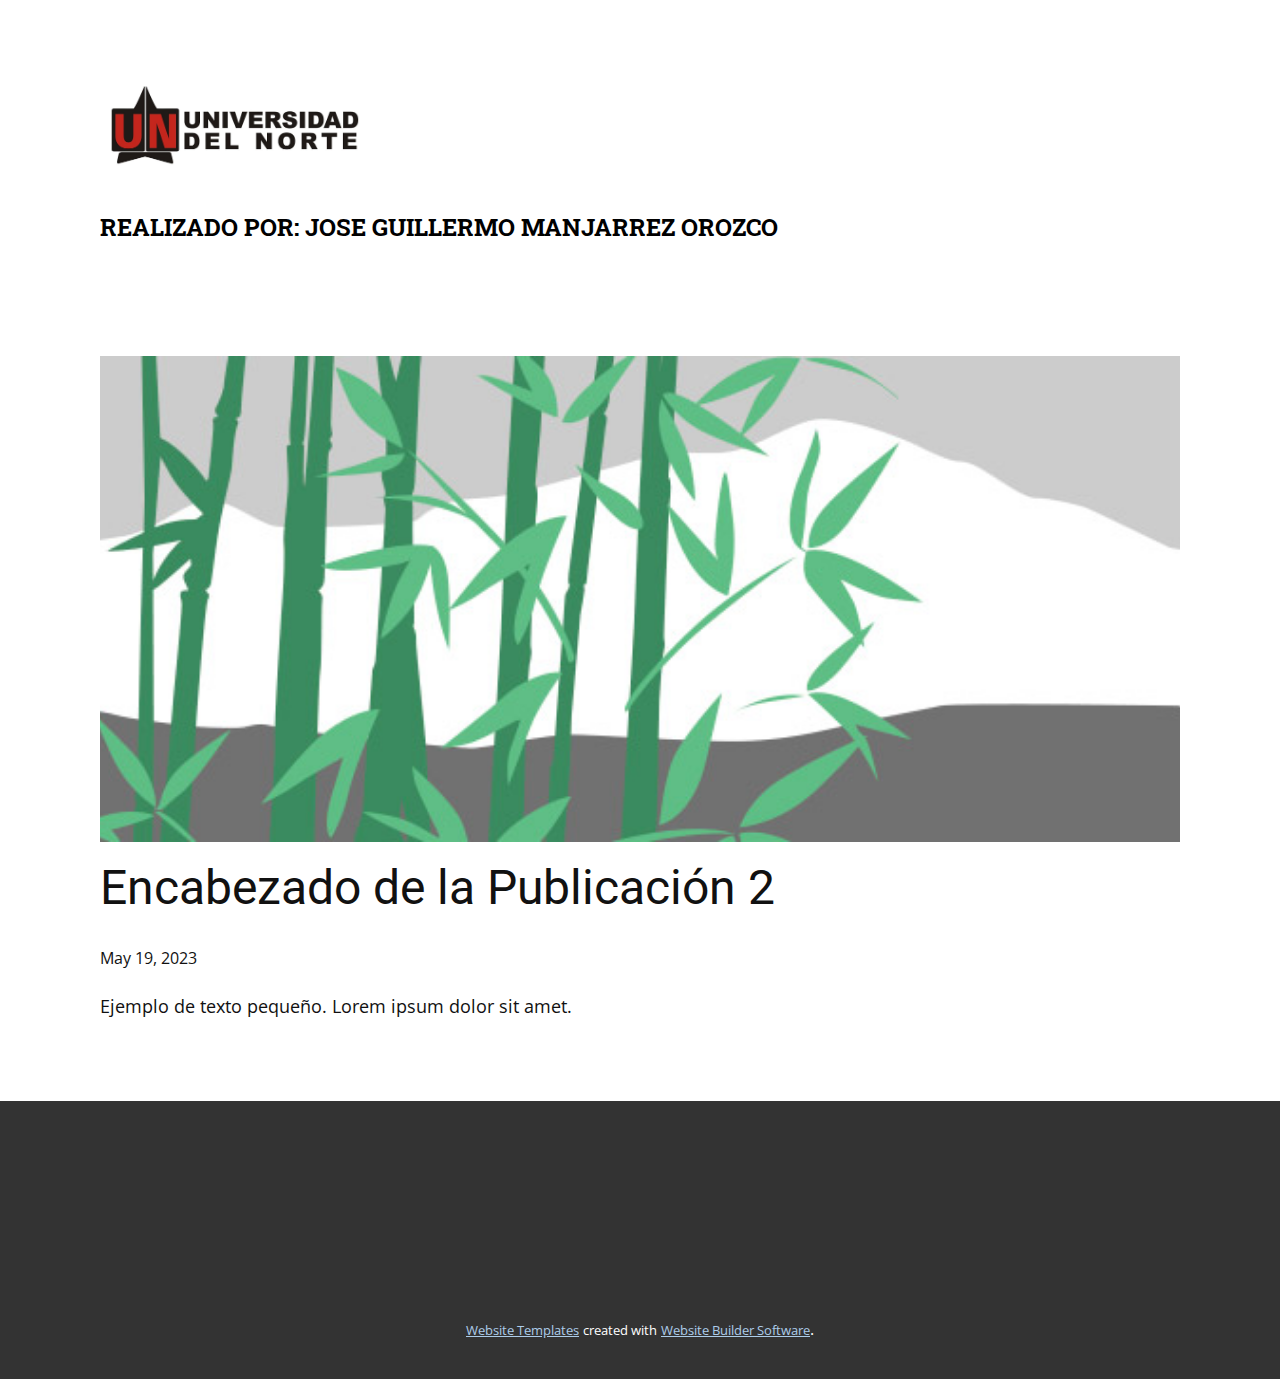
<file: blog/enviar-1.html>
<!DOCTYPE html>
<html style="font-size: 16px;"><head>
    <meta name="viewport" content="width=device-width, initial-scale=1.0">
    <meta charset="utf-8">
    <meta name="keywords" content="Encabezado de la Publicación 1">
    <meta name="description" content="">
    <title>Encabezado de la Publicación 2</title>
    <link rel="stylesheet" href="../nicepage.css" media="screen">
<link rel="stylesheet" href="../Post-Template.css" media="screen">
    <script class="u-script" type="text/javascript" src="../jquery-1.9.1.min.js" defer=""></script>
    <script class="u-script" type="text/javascript" src="../nicepage.js" defer=""></script>
    <meta name="generator" content="Nicepage 5.10.4, nicepage.com">
    <link id="u-theme-google-font" rel="stylesheet" href="https://fonts.googleapis.com/css?family=Roboto:100,100i,300,300i,400,400i,500,500i,700,700i,900,900i|Open+Sans:300,300i,400,400i,500,500i,600,600i,700,700i,800,800i">
    <link id="u-page-google-font" rel="stylesheet" href="https://fonts.googleapis.com/css?family=Roboto+Slab:100,200,300,400,500,600,700,800,900">
    
    
    <script type="application/ld+json">{
		"@context": "http://schema.org",
		"@type": "Organization",
		"name": ""
}</script>
    <meta name="theme-color" content="#478ac9">
  <meta data-intl-tel-input-cdn-path="intlTelInput/"></head>
  <body class="u-body u-xl-mode" data-lang="en"><header class="u-clearfix u-header u-header" id="sec-5e6d"><div class="u-clearfix u-sheet u-sheet-1">
        <img class="u-image u-image-contain u-image-default u-image-1" src="../images/image4.png" alt="" data-image-width="1200" data-image-height="457">
        <p class="u-custom-font u-font-roboto-slab u-small-text u-text u-text-black u-text-variant u-text-1">Realizado por: Jose Guillermo Manjarrez Orozco</p>
      </div></header>
    <section class="u-align-center u-clearfix u-section-1" id="sec-a4a1">
      <div class="u-clearfix u-sheet u-valign-middle-md u-valign-middle-sm u-valign-middle-xs u-sheet-1"><!--post_details--><!--post_details_options_json--><!--{"source":""}--><!--/post_details_options_json--><!--blog_post-->
        <div class="u-container-style u-expanded-width u-post-details u-post-details-1">
          <div class="u-container-layout u-valign-middle u-container-layout-1"><!--blog_post_image-->
            <img alt="" class="u-blog-control u-expanded-width u-image u-image-default u-image-1" src="../images/68f64b9d.jpeg"><!--/blog_post_image--><!--blog_post_header-->
            <h2 class="u-blog-control u-text u-text-1">Encabezado de la Publicación 2</h2><!--/blog_post_header--><!--blog_post_metadata-->
            <div class="u-blog-control u-metadata u-metadata-1"><!--blog_post_metadata_date-->
              <span class="u-meta-date u-meta-icon">May 19, 2023</span><!--/blog_post_metadata_date--><!--blog_post_metadata_category-->
              <!--/blog_post_metadata_category--><!--blog_post_metadata_comments-->
              <!--/blog_post_metadata_comments-->
            </div><!--/blog_post_metadata--><!--blog_post_content-->
            <div class="u-align-justify u-blog-control u-post-content u-text u-text-2 fr-view">
  Ejemplo de texto pequeño. Lorem ipsum dolor sit amet.
  </div><!--/blog_post_content-->
          </div>
        </div><!--/blog_post--><!--/post_details-->
      </div>
    </section>
    
    
    <footer class="u-align-center u-clearfix u-footer u-grey-80 u-footer" id="sec-25db"><div class="u-clearfix u-sheet u-sheet-1"></div></footer>
    <section class="u-backlink u-clearfix u-grey-80">
      <a class="u-link" href="https://nicepage.com/website-templates" target="_blank">
        <span>Website Templates</span>
      </a>
      <p class="u-text">
        <span>created with</span>
      </p>
      <a class="u-link" href="" target="_blank">
        <span>Website Builder Software</span>
      </a>. 
    </section>
  
</body></html>
</file>
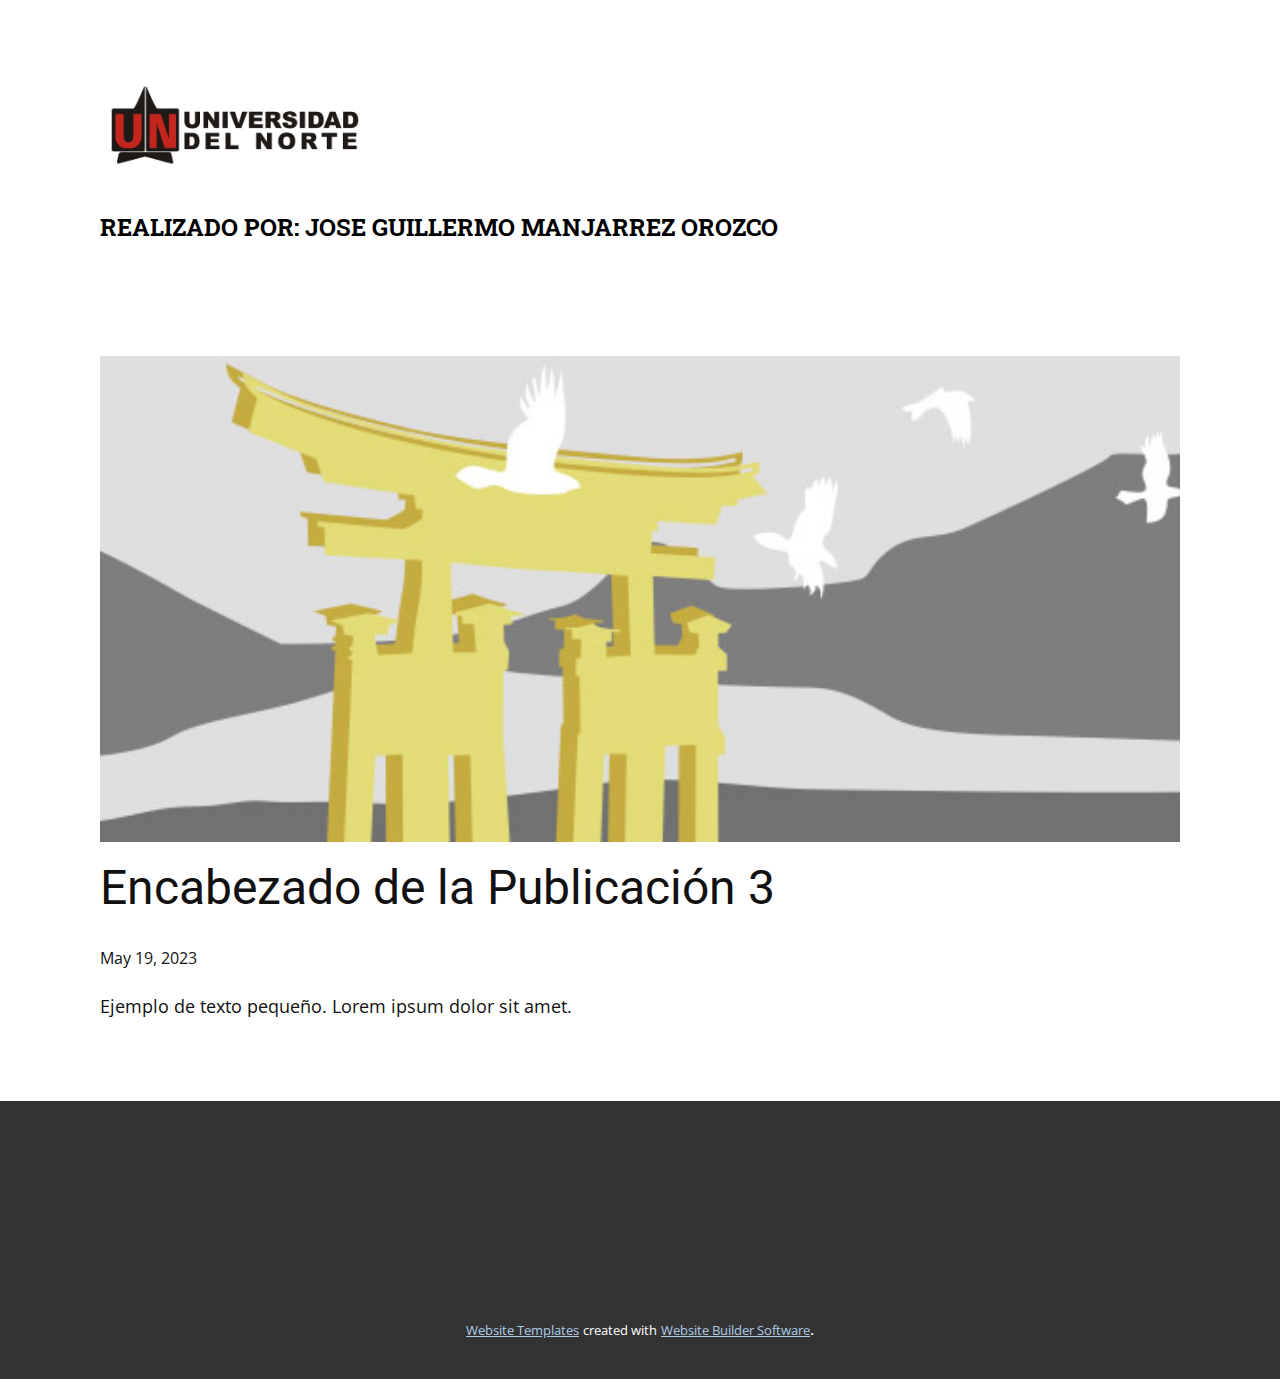
<file: blog/enviar-2.html>
<!DOCTYPE html>
<html style="font-size: 16px;"><head>
    <meta name="viewport" content="width=device-width, initial-scale=1.0">
    <meta charset="utf-8">
    <meta name="keywords" content="Encabezado de la Publicación 1">
    <meta name="description" content="">
    <title>Encabezado de la Publicación 3</title>
    <link rel="stylesheet" href="../nicepage.css" media="screen">
<link rel="stylesheet" href="../Post-Template.css" media="screen">
    <script class="u-script" type="text/javascript" src="../jquery-1.9.1.min.js" defer=""></script>
    <script class="u-script" type="text/javascript" src="../nicepage.js" defer=""></script>
    <meta name="generator" content="Nicepage 5.10.4, nicepage.com">
    <link id="u-theme-google-font" rel="stylesheet" href="https://fonts.googleapis.com/css?family=Roboto:100,100i,300,300i,400,400i,500,500i,700,700i,900,900i|Open+Sans:300,300i,400,400i,500,500i,600,600i,700,700i,800,800i">
    <link id="u-page-google-font" rel="stylesheet" href="https://fonts.googleapis.com/css?family=Roboto+Slab:100,200,300,400,500,600,700,800,900">
    
    
    <script type="application/ld+json">{
		"@context": "http://schema.org",
		"@type": "Organization",
		"name": ""
}</script>
    <meta name="theme-color" content="#478ac9">
  <meta data-intl-tel-input-cdn-path="intlTelInput/"></head>
  <body class="u-body u-xl-mode" data-lang="en"><header class="u-clearfix u-header u-header" id="sec-5e6d"><div class="u-clearfix u-sheet u-sheet-1">
        <img class="u-image u-image-contain u-image-default u-image-1" src="../images/image4.png" alt="" data-image-width="1200" data-image-height="457">
        <p class="u-custom-font u-font-roboto-slab u-small-text u-text u-text-black u-text-variant u-text-1">Realizado por: Jose Guillermo Manjarrez Orozco</p>
      </div></header>
    <section class="u-align-center u-clearfix u-section-1" id="sec-a4a1">
      <div class="u-clearfix u-sheet u-valign-middle-md u-valign-middle-sm u-valign-middle-xs u-sheet-1"><!--post_details--><!--post_details_options_json--><!--{"source":""}--><!--/post_details_options_json--><!--blog_post-->
        <div class="u-container-style u-expanded-width u-post-details u-post-details-1">
          <div class="u-container-layout u-valign-middle u-container-layout-1"><!--blog_post_image-->
            <img alt="" class="u-blog-control u-expanded-width u-image u-image-default u-image-1" src="../images/8ad73f3c.jpeg"><!--/blog_post_image--><!--blog_post_header-->
            <h2 class="u-blog-control u-text u-text-1">Encabezado de la Publicación 3</h2><!--/blog_post_header--><!--blog_post_metadata-->
            <div class="u-blog-control u-metadata u-metadata-1"><!--blog_post_metadata_date-->
              <span class="u-meta-date u-meta-icon">May 19, 2023</span><!--/blog_post_metadata_date--><!--blog_post_metadata_category-->
              <!--/blog_post_metadata_category--><!--blog_post_metadata_comments-->
              <!--/blog_post_metadata_comments-->
            </div><!--/blog_post_metadata--><!--blog_post_content-->
            <div class="u-align-justify u-blog-control u-post-content u-text u-text-2 fr-view">
  Ejemplo de texto pequeño. Lorem ipsum dolor sit amet.
  </div><!--/blog_post_content-->
          </div>
        </div><!--/blog_post--><!--/post_details-->
      </div>
    </section>
    
    
    <footer class="u-align-center u-clearfix u-footer u-grey-80 u-footer" id="sec-25db"><div class="u-clearfix u-sheet u-sheet-1"></div></footer>
    <section class="u-backlink u-clearfix u-grey-80">
      <a class="u-link" href="https://nicepage.com/website-templates" target="_blank">
        <span>Website Templates</span>
      </a>
      <p class="u-text">
        <span>created with</span>
      </p>
      <a class="u-link" href="" target="_blank">
        <span>Website Builder Software</span>
      </a>. 
    </section>
  
</body></html>
</file>
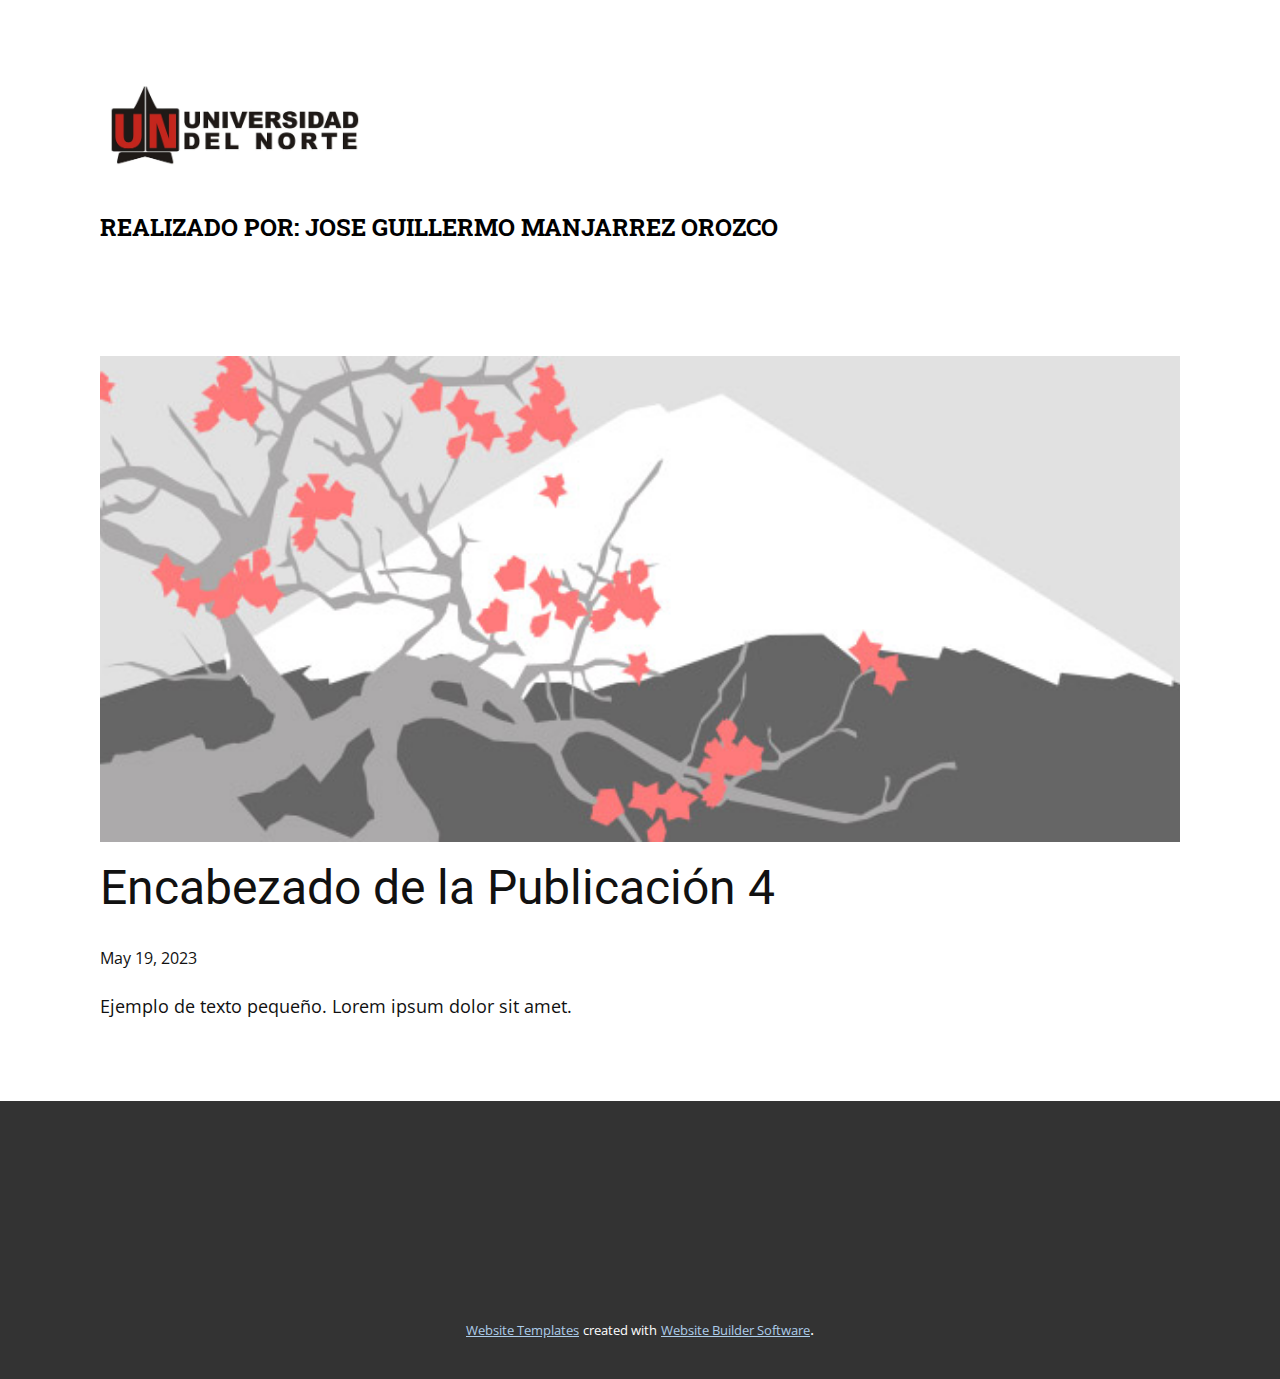
<file: blog/enviar-3.html>
<!DOCTYPE html>
<html style="font-size: 16px;"><head>
    <meta name="viewport" content="width=device-width, initial-scale=1.0">
    <meta charset="utf-8">
    <meta name="keywords" content="Encabezado de la Publicación 1">
    <meta name="description" content="">
    <title>Encabezado de la Publicación 4</title>
    <link rel="stylesheet" href="../nicepage.css" media="screen">
<link rel="stylesheet" href="../Post-Template.css" media="screen">
    <script class="u-script" type="text/javascript" src="../jquery-1.9.1.min.js" defer=""></script>
    <script class="u-script" type="text/javascript" src="../nicepage.js" defer=""></script>
    <meta name="generator" content="Nicepage 5.10.4, nicepage.com">
    <link id="u-theme-google-font" rel="stylesheet" href="https://fonts.googleapis.com/css?family=Roboto:100,100i,300,300i,400,400i,500,500i,700,700i,900,900i|Open+Sans:300,300i,400,400i,500,500i,600,600i,700,700i,800,800i">
    <link id="u-page-google-font" rel="stylesheet" href="https://fonts.googleapis.com/css?family=Roboto+Slab:100,200,300,400,500,600,700,800,900">
    
    
    <script type="application/ld+json">{
		"@context": "http://schema.org",
		"@type": "Organization",
		"name": ""
}</script>
    <meta name="theme-color" content="#478ac9">
  <meta data-intl-tel-input-cdn-path="intlTelInput/"></head>
  <body class="u-body u-xl-mode" data-lang="en"><header class="u-clearfix u-header u-header" id="sec-5e6d"><div class="u-clearfix u-sheet u-sheet-1">
        <img class="u-image u-image-contain u-image-default u-image-1" src="../images/image4.png" alt="" data-image-width="1200" data-image-height="457">
        <p class="u-custom-font u-font-roboto-slab u-small-text u-text u-text-black u-text-variant u-text-1">Realizado por: Jose Guillermo Manjarrez Orozco</p>
      </div></header>
    <section class="u-align-center u-clearfix u-section-1" id="sec-a4a1">
      <div class="u-clearfix u-sheet u-valign-middle-md u-valign-middle-sm u-valign-middle-xs u-sheet-1"><!--post_details--><!--post_details_options_json--><!--{"source":""}--><!--/post_details_options_json--><!--blog_post-->
        <div class="u-container-style u-expanded-width u-post-details u-post-details-1">
          <div class="u-container-layout u-valign-middle u-container-layout-1"><!--blog_post_image-->
            <img alt="" class="u-blog-control u-expanded-width u-image u-image-default u-image-1" src="../images/0fd3416c.jpeg"><!--/blog_post_image--><!--blog_post_header-->
            <h2 class="u-blog-control u-text u-text-1">Encabezado de la Publicación 4</h2><!--/blog_post_header--><!--blog_post_metadata-->
            <div class="u-blog-control u-metadata u-metadata-1"><!--blog_post_metadata_date-->
              <span class="u-meta-date u-meta-icon">May 19, 2023</span><!--/blog_post_metadata_date--><!--blog_post_metadata_category-->
              <!--/blog_post_metadata_category--><!--blog_post_metadata_comments-->
              <!--/blog_post_metadata_comments-->
            </div><!--/blog_post_metadata--><!--blog_post_content-->
            <div class="u-align-justify u-blog-control u-post-content u-text u-text-2 fr-view">
  Ejemplo de texto pequeño. Lorem ipsum dolor sit amet.
  </div><!--/blog_post_content-->
          </div>
        </div><!--/blog_post--><!--/post_details-->
      </div>
    </section>
    
    
    <footer class="u-align-center u-clearfix u-footer u-grey-80 u-footer" id="sec-25db"><div class="u-clearfix u-sheet u-sheet-1"></div></footer>
    <section class="u-backlink u-clearfix u-grey-80">
      <a class="u-link" href="https://nicepage.com/website-templates" target="_blank">
        <span>Website Templates</span>
      </a>
      <p class="u-text">
        <span>created with</span>
      </p>
      <a class="u-link" href="" target="_blank">
        <span>Website Builder Software</span>
      </a>. 
    </section>
  
</body></html>
</file>
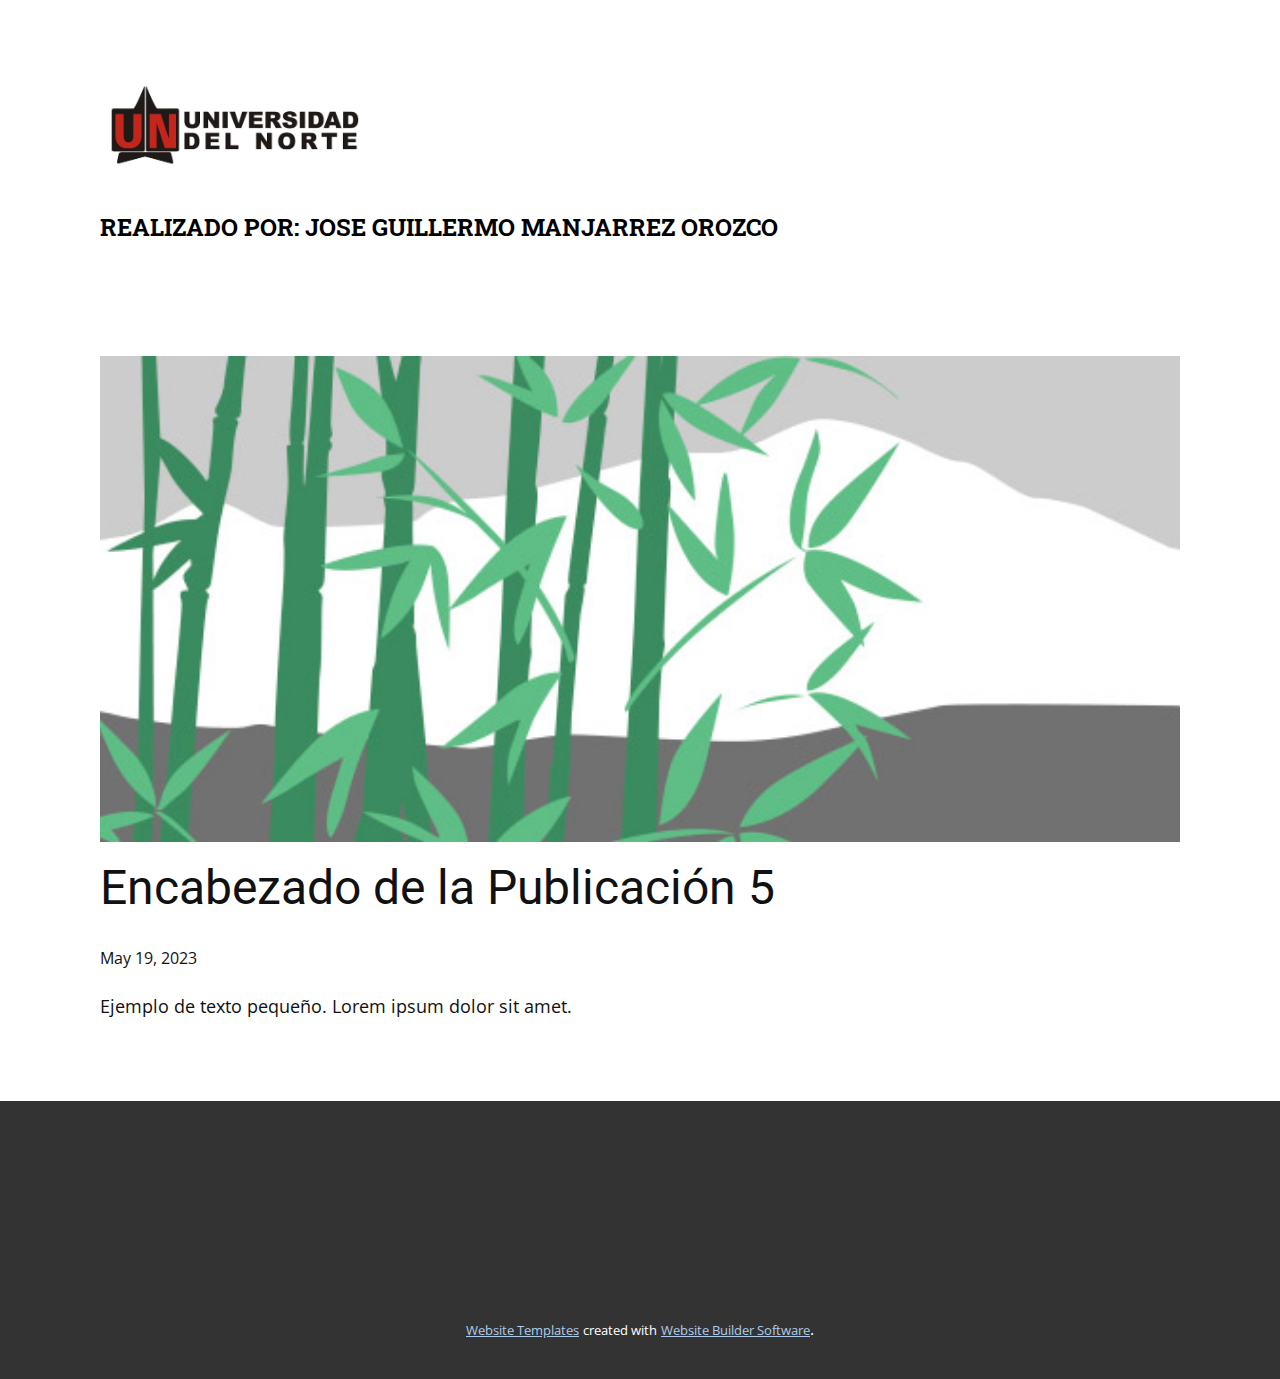
<file: blog/enviar-4.html>
<!DOCTYPE html>
<html style="font-size: 16px;"><head>
    <meta name="viewport" content="width=device-width, initial-scale=1.0">
    <meta charset="utf-8">
    <meta name="keywords" content="Encabezado de la Publicación 1">
    <meta name="description" content="">
    <title>Encabezado de la Publicación 5</title>
    <link rel="stylesheet" href="../nicepage.css" media="screen">
<link rel="stylesheet" href="../Post-Template.css" media="screen">
    <script class="u-script" type="text/javascript" src="../jquery-1.9.1.min.js" defer=""></script>
    <script class="u-script" type="text/javascript" src="../nicepage.js" defer=""></script>
    <meta name="generator" content="Nicepage 5.10.4, nicepage.com">
    <link id="u-theme-google-font" rel="stylesheet" href="https://fonts.googleapis.com/css?family=Roboto:100,100i,300,300i,400,400i,500,500i,700,700i,900,900i|Open+Sans:300,300i,400,400i,500,500i,600,600i,700,700i,800,800i">
    <link id="u-page-google-font" rel="stylesheet" href="https://fonts.googleapis.com/css?family=Roboto+Slab:100,200,300,400,500,600,700,800,900">
    
    
    <script type="application/ld+json">{
		"@context": "http://schema.org",
		"@type": "Organization",
		"name": ""
}</script>
    <meta name="theme-color" content="#478ac9">
  <meta data-intl-tel-input-cdn-path="intlTelInput/"></head>
  <body class="u-body u-xl-mode" data-lang="en"><header class="u-clearfix u-header u-header" id="sec-5e6d"><div class="u-clearfix u-sheet u-sheet-1">
        <img class="u-image u-image-contain u-image-default u-image-1" src="../images/image4.png" alt="" data-image-width="1200" data-image-height="457">
        <p class="u-custom-font u-font-roboto-slab u-small-text u-text u-text-black u-text-variant u-text-1">Realizado por: Jose Guillermo Manjarrez Orozco</p>
      </div></header>
    <section class="u-align-center u-clearfix u-section-1" id="sec-a4a1">
      <div class="u-clearfix u-sheet u-valign-middle-md u-valign-middle-sm u-valign-middle-xs u-sheet-1"><!--post_details--><!--post_details_options_json--><!--{"source":""}--><!--/post_details_options_json--><!--blog_post-->
        <div class="u-container-style u-expanded-width u-post-details u-post-details-1">
          <div class="u-container-layout u-valign-middle u-container-layout-1"><!--blog_post_image-->
            <img alt="" class="u-blog-control u-expanded-width u-image u-image-default u-image-1" src="../images/68f64b9d.jpeg"><!--/blog_post_image--><!--blog_post_header-->
            <h2 class="u-blog-control u-text u-text-1">Encabezado de la Publicación 5</h2><!--/blog_post_header--><!--blog_post_metadata-->
            <div class="u-blog-control u-metadata u-metadata-1"><!--blog_post_metadata_date-->
              <span class="u-meta-date u-meta-icon">May 19, 2023</span><!--/blog_post_metadata_date--><!--blog_post_metadata_category-->
              <!--/blog_post_metadata_category--><!--blog_post_metadata_comments-->
              <!--/blog_post_metadata_comments-->
            </div><!--/blog_post_metadata--><!--blog_post_content-->
            <div class="u-align-justify u-blog-control u-post-content u-text u-text-2 fr-view">
  Ejemplo de texto pequeño. Lorem ipsum dolor sit amet.
  </div><!--/blog_post_content-->
          </div>
        </div><!--/blog_post--><!--/post_details-->
      </div>
    </section>
    
    
    <footer class="u-align-center u-clearfix u-footer u-grey-80 u-footer" id="sec-25db"><div class="u-clearfix u-sheet u-sheet-1"></div></footer>
    <section class="u-backlink u-clearfix u-grey-80">
      <a class="u-link" href="https://nicepage.com/website-templates" target="_blank">
        <span>Website Templates</span>
      </a>
      <p class="u-text">
        <span>created with</span>
      </p>
      <a class="u-link" href="" target="_blank">
        <span>Website Builder Software</span>
      </a>. 
    </section>
  
</body></html>
</file>
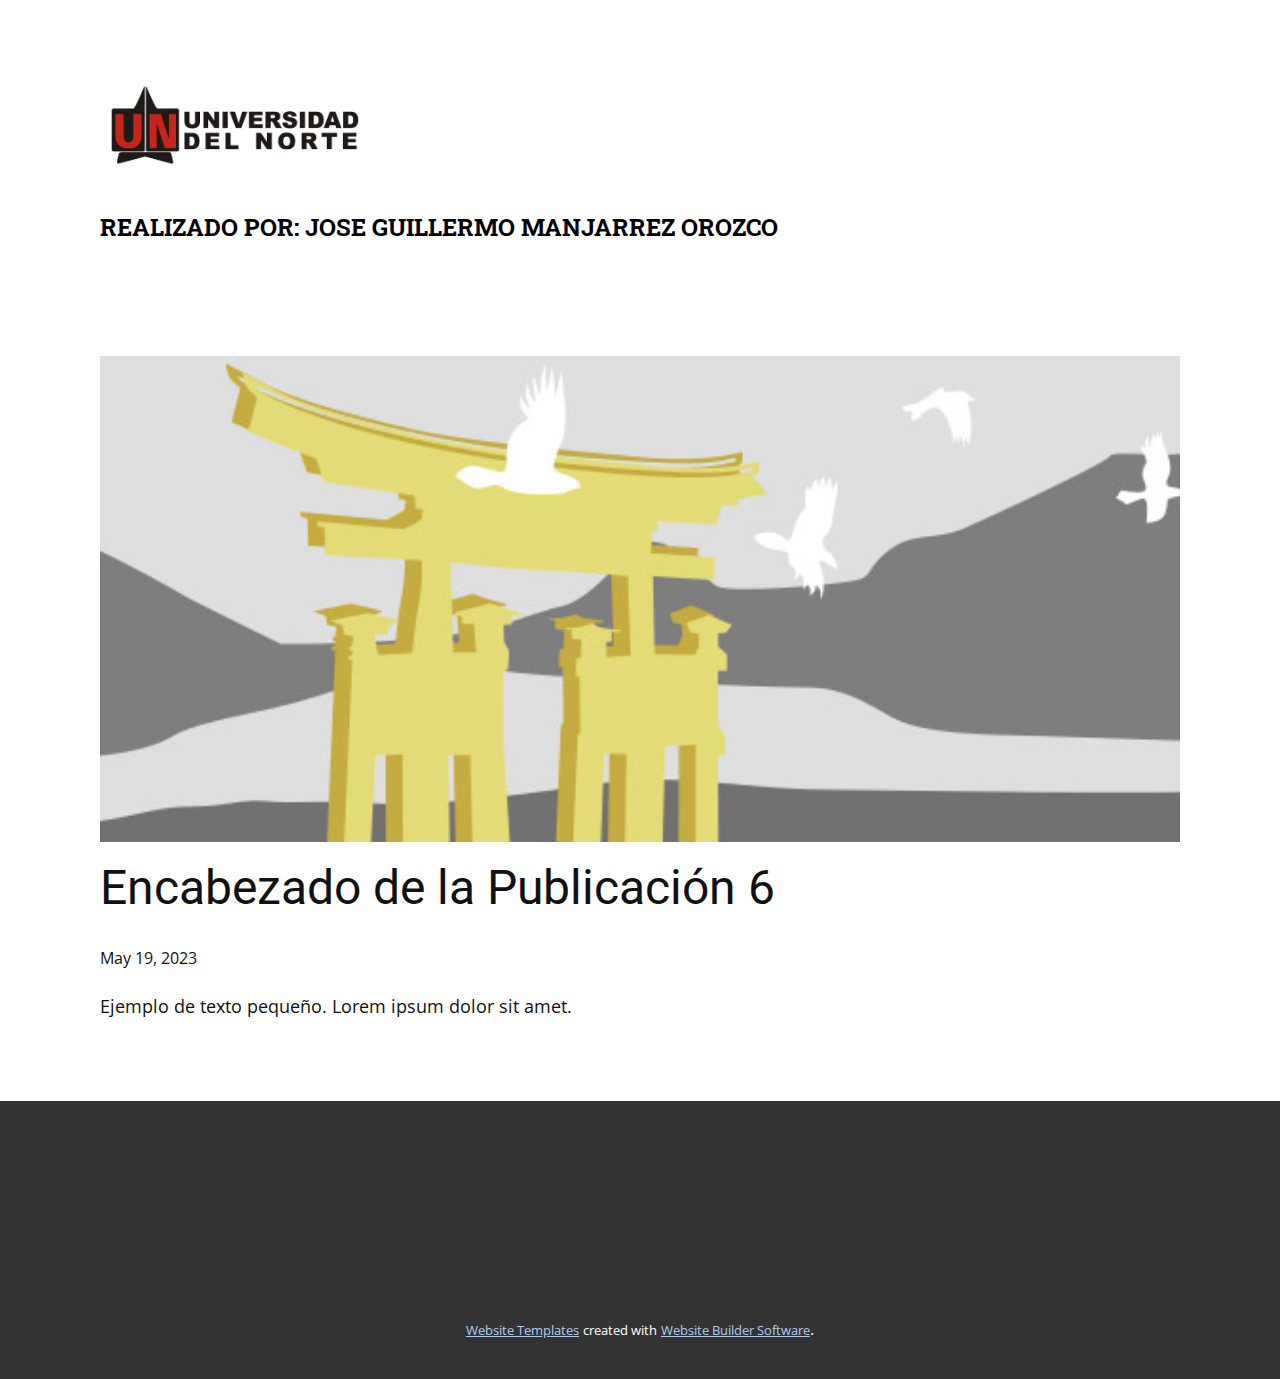
<file: blog/enviar-5.html>
<!DOCTYPE html>
<html style="font-size: 16px;"><head>
    <meta name="viewport" content="width=device-width, initial-scale=1.0">
    <meta charset="utf-8">
    <meta name="keywords" content="Encabezado de la Publicación 1">
    <meta name="description" content="">
    <title>Encabezado de la Publicación 6</title>
    <link rel="stylesheet" href="../nicepage.css" media="screen">
<link rel="stylesheet" href="../Post-Template.css" media="screen">
    <script class="u-script" type="text/javascript" src="../jquery-1.9.1.min.js" defer=""></script>
    <script class="u-script" type="text/javascript" src="../nicepage.js" defer=""></script>
    <meta name="generator" content="Nicepage 5.10.4, nicepage.com">
    <link id="u-theme-google-font" rel="stylesheet" href="https://fonts.googleapis.com/css?family=Roboto:100,100i,300,300i,400,400i,500,500i,700,700i,900,900i|Open+Sans:300,300i,400,400i,500,500i,600,600i,700,700i,800,800i">
    <link id="u-page-google-font" rel="stylesheet" href="https://fonts.googleapis.com/css?family=Roboto+Slab:100,200,300,400,500,600,700,800,900">
    
    
    <script type="application/ld+json">{
		"@context": "http://schema.org",
		"@type": "Organization",
		"name": ""
}</script>
    <meta name="theme-color" content="#478ac9">
  <meta data-intl-tel-input-cdn-path="intlTelInput/"></head>
  <body class="u-body u-xl-mode" data-lang="en"><header class="u-clearfix u-header u-header" id="sec-5e6d"><div class="u-clearfix u-sheet u-sheet-1">
        <img class="u-image u-image-contain u-image-default u-image-1" src="../images/image4.png" alt="" data-image-width="1200" data-image-height="457">
        <p class="u-custom-font u-font-roboto-slab u-small-text u-text u-text-black u-text-variant u-text-1">Realizado por: Jose Guillermo Manjarrez Orozco</p>
      </div></header>
    <section class="u-align-center u-clearfix u-section-1" id="sec-a4a1">
      <div class="u-clearfix u-sheet u-valign-middle-md u-valign-middle-sm u-valign-middle-xs u-sheet-1"><!--post_details--><!--post_details_options_json--><!--{"source":""}--><!--/post_details_options_json--><!--blog_post-->
        <div class="u-container-style u-expanded-width u-post-details u-post-details-1">
          <div class="u-container-layout u-valign-middle u-container-layout-1"><!--blog_post_image-->
            <img alt="" class="u-blog-control u-expanded-width u-image u-image-default u-image-1" src="../images/8ad73f3c.jpeg"><!--/blog_post_image--><!--blog_post_header-->
            <h2 class="u-blog-control u-text u-text-1">Encabezado de la Publicación 6</h2><!--/blog_post_header--><!--blog_post_metadata-->
            <div class="u-blog-control u-metadata u-metadata-1"><!--blog_post_metadata_date-->
              <span class="u-meta-date u-meta-icon">May 19, 2023</span><!--/blog_post_metadata_date--><!--blog_post_metadata_category-->
              <!--/blog_post_metadata_category--><!--blog_post_metadata_comments-->
              <!--/blog_post_metadata_comments-->
            </div><!--/blog_post_metadata--><!--blog_post_content-->
            <div class="u-align-justify u-blog-control u-post-content u-text u-text-2 fr-view">
  Ejemplo de texto pequeño. Lorem ipsum dolor sit amet.
  </div><!--/blog_post_content-->
          </div>
        </div><!--/blog_post--><!--/post_details-->
      </div>
    </section>
    
    
    <footer class="u-align-center u-clearfix u-footer u-grey-80 u-footer" id="sec-25db"><div class="u-clearfix u-sheet u-sheet-1"></div></footer>
    <section class="u-backlink u-clearfix u-grey-80">
      <a class="u-link" href="https://nicepage.com/website-templates" target="_blank">
        <span>Website Templates</span>
      </a>
      <p class="u-text">
        <span>created with</span>
      </p>
      <a class="u-link" href="" target="_blank">
        <span>Website Builder Software</span>
      </a>. 
    </section>
  
</body></html>
</file>
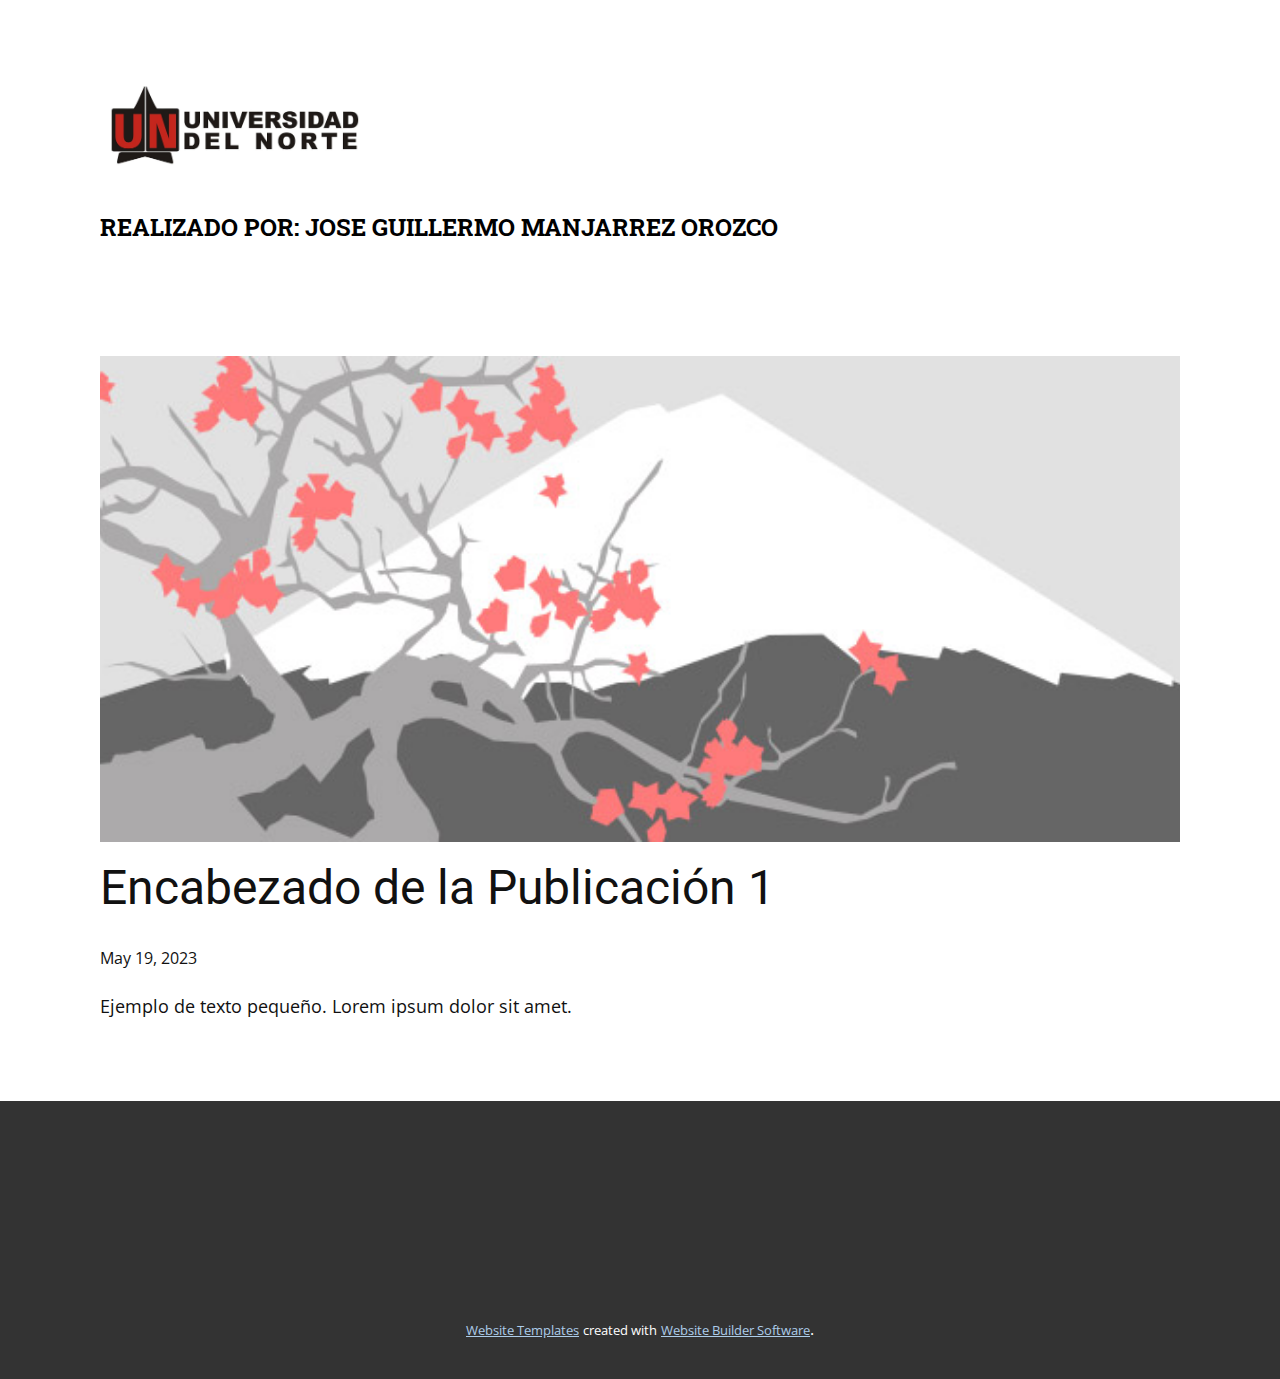
<file: blog/enviar.html>
<!DOCTYPE html>
<html style="font-size: 16px;"><head>
    <meta name="viewport" content="width=device-width, initial-scale=1.0">
    <meta charset="utf-8">
    <meta name="keywords" content="Encabezado de la Publicación 1">
    <meta name="description" content="">
    <title>Encabezado de la Publicación 1</title>
    <link rel="stylesheet" href="../nicepage.css" media="screen">
<link rel="stylesheet" href="../Post-Template.css" media="screen">
    <script class="u-script" type="text/javascript" src="../jquery-1.9.1.min.js" defer=""></script>
    <script class="u-script" type="text/javascript" src="../nicepage.js" defer=""></script>
    <meta name="generator" content="Nicepage 5.10.4, nicepage.com">
    <link id="u-theme-google-font" rel="stylesheet" href="https://fonts.googleapis.com/css?family=Roboto:100,100i,300,300i,400,400i,500,500i,700,700i,900,900i|Open+Sans:300,300i,400,400i,500,500i,600,600i,700,700i,800,800i">
    <link id="u-page-google-font" rel="stylesheet" href="https://fonts.googleapis.com/css?family=Roboto+Slab:100,200,300,400,500,600,700,800,900">
    
    
    <script type="application/ld+json">{
		"@context": "http://schema.org",
		"@type": "Organization",
		"name": ""
}</script>
    <meta name="theme-color" content="#478ac9">
  <meta data-intl-tel-input-cdn-path="intlTelInput/"></head>
  <body class="u-body u-xl-mode" data-lang="en"><header class="u-clearfix u-header u-header" id="sec-5e6d"><div class="u-clearfix u-sheet u-sheet-1">
        <img class="u-image u-image-contain u-image-default u-image-1" src="../images/image4.png" alt="" data-image-width="1200" data-image-height="457">
        <p class="u-custom-font u-font-roboto-slab u-small-text u-text u-text-black u-text-variant u-text-1">Realizado por: Jose Guillermo Manjarrez Orozco</p>
      </div></header>
    <section class="u-align-center u-clearfix u-section-1" id="sec-a4a1">
      <div class="u-clearfix u-sheet u-valign-middle-md u-valign-middle-sm u-valign-middle-xs u-sheet-1"><!--post_details--><!--post_details_options_json--><!--{"source":""}--><!--/post_details_options_json--><!--blog_post-->
        <div class="u-container-style u-expanded-width u-post-details u-post-details-1">
          <div class="u-container-layout u-valign-middle u-container-layout-1"><!--blog_post_image-->
            <img alt="" class="u-blog-control u-expanded-width u-image u-image-default u-image-1" src="../images/0fd3416c.jpeg"><!--/blog_post_image--><!--blog_post_header-->
            <h2 class="u-blog-control u-text u-text-1">Encabezado de la Publicación 1</h2><!--/blog_post_header--><!--blog_post_metadata-->
            <div class="u-blog-control u-metadata u-metadata-1"><!--blog_post_metadata_date-->
              <span class="u-meta-date u-meta-icon">May 19, 2023</span><!--/blog_post_metadata_date--><!--blog_post_metadata_category-->
              <!--/blog_post_metadata_category--><!--blog_post_metadata_comments-->
              <!--/blog_post_metadata_comments-->
            </div><!--/blog_post_metadata--><!--blog_post_content-->
            <div class="u-align-justify u-blog-control u-post-content u-text u-text-2 fr-view">
  Ejemplo de texto pequeño. Lorem ipsum dolor sit amet.
  </div><!--/blog_post_content-->
          </div>
        </div><!--/blog_post--><!--/post_details-->
      </div>
    </section>
    
    
    <footer class="u-align-center u-clearfix u-footer u-grey-80 u-footer" id="sec-25db"><div class="u-clearfix u-sheet u-sheet-1"></div></footer>
    <section class="u-backlink u-clearfix u-grey-80">
      <a class="u-link" href="https://nicepage.com/website-templates" target="_blank">
        <span>Website Templates</span>
      </a>
      <p class="u-text">
        <span>created with</span>
      </p>
      <a class="u-link" href="" target="_blank">
        <span>Website Builder Software</span>
      </a>. 
    </section>
  
</body></html>
</file>
